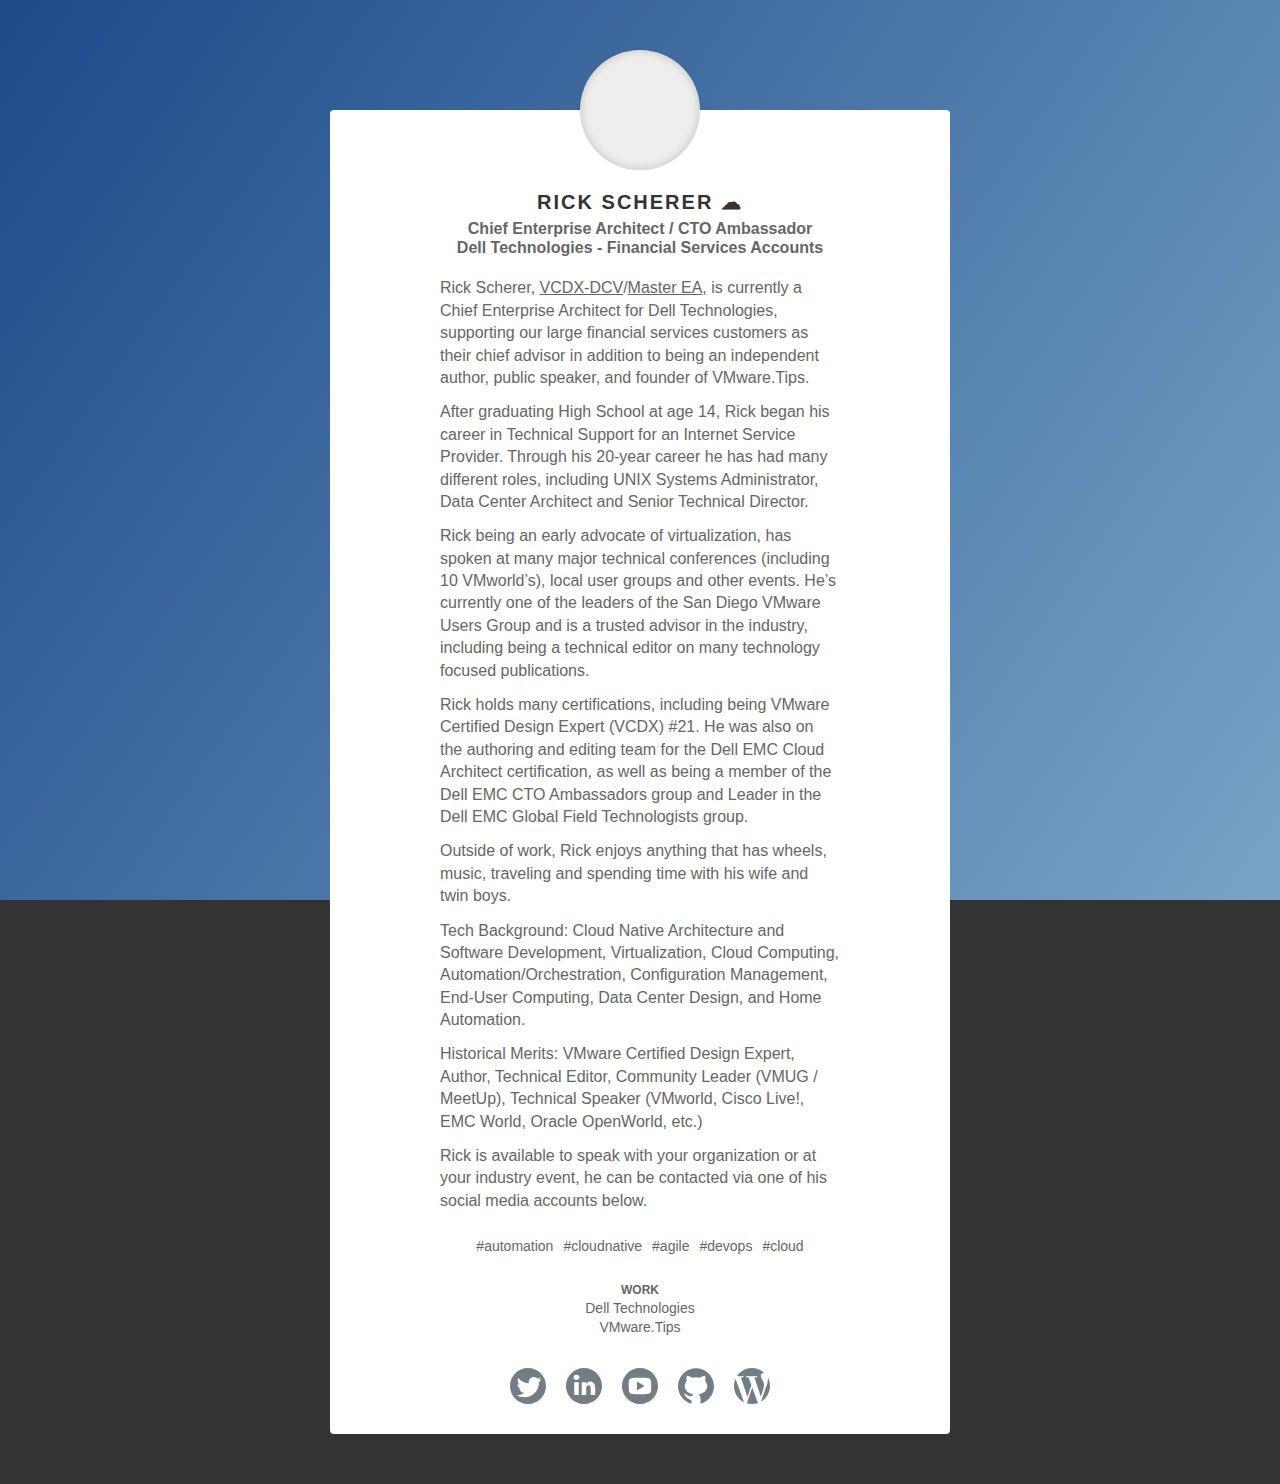
<file: index.html>
<!doctype html>
<html>
<head>
<title>Rick Scherer ☁ - Southern California, United States, Dell Technologies, VMware.Tips</title>
<meta name="google-site-verification" content="EfUlCIzjQycCX8S7tEHH6QsDbIASahn7Hfq6oxYfBFg" />
<meta name="HandheldFriendly" content="True"/>
<meta name="MobileOptimized" content="320"/>
<meta name="viewport" content="width=device-width, minimum-scale=1"/>
<meta http-equiv="cleartype" content="on"/>
<meta name="msapplication-TileColor" content="#329c85"/>
<meta name="msapplication-TileImage" content="http://domainsigma.com/favicon/professorcloud.com.ico"/>
<meta http-equiv="content-type" content="text/html; charset=UTF-8"/>
<meta name="robots" content="index"/>
<meta name="description" content="The personal site of Rick Scherer"/>
<meta name="keywords" content="Rick Scherer ☁ rick.scherer"/>
<meta name="author" content="Rick Scherer ☁"/>
<meta property="og:site_name" content="rickscherer.com"/>
<meta property="og:locale" content="en_US"/>
<meta property="og:url" content="http://rickscherer.com"/>
<meta property="og:title" content="Rick Scherer ☁"/>
<meta property="og:description" content="The personal site of Rick Scherer"/>
<meta property="og:image" content="https://s.gravatar.com/avatar/c1cff6e1a92591a12f38451a70b25477?s=120"/>
<meta property="og:image:width" content="400"/>
<meta property="og:image:height" content="400"/>
<meta name="twitter:card" content="photo"/>
<meta name="twitter:site" content="@rick_scherer"/>
<meta name="twitter:creator" content="@rick_scherer"/>
<meta name="twitter:url" content="http://rickscherer.com"/>
<meta name="twitter:title" content="The personal site of Rick Scherer"/>
<meta name="twitter:description" content="The personal site of Rick Scherer"/>
<meta name="twitter:image" content="https://s.gravatar.com/avatar/c1cff6e1a92591a12f38451a70b25477?s=120"/>
<meta name="twitter:image:width" content="400"/>
<meta name="twitter:image:height" content="400"/>
<link rel="apple-touch-icon" href="http://domainsigma.com/favicon/professorcloud.com.ico"/>
<link rel="shortcut icon" href="http://domainsigma.com/favicon/professorcloud.com.ico"/>
<link rel="stylesheet" type="text/css" href="css/style.css">
</head>
<body>
<div class="page-container">
<div class="page-content _1zgKVzoNm1tXWoLQbAC7_K" data-reactroot="" data-reactid="1" data-react-checksum="-1527085256">
<main data-reactid="10">
<div class="profile-column" data-reactid="11">
<div class="profile-container" data-reactid="12">
<div class="profile small _1tM5oMIAL8KGQcXAphjAk" data-reactid="13">
<style data-reactid="14">/* true_blue */body {background-image: -webkit-gradient(linear, left top, right bottom, from(rgb(29,74,137)), to(rgb(120,164,199)));background-image: -webkit-linear-gradient(left top, rgb(29,74,137), rgb(120,164,199));background-image: -moz-linear-gradient(left top, rgb(29,74,137), rgb(120,164,199));background-image: -o-linear-gradient(left top, rgb(29,74,137), rgb(120,164,199));background-image: -ms-linear-gradient(left top, rgb(29,74,137), rgb(120,164,199));background-image: linear-gradient(left top, rgb(29,74,137), rgb(120,164,199));}body {background-attachment: fixed;background-color: #333;}</style>
<div class="profile-content" data-reactid="15">
<div class="head" data-reactid="16">
<div class="image" style="width:120px;height:120px;background-image:url(https://s.gravatar.com/avatar/c1cff6e1a92591a12f38451a70b25477?s=120
);background-size:cover;border-radius:50%;background-repeat:no-repeat;background-position:center center;" data-reactid="17"></div>
<div class="name-headline" data-reactid="18">
<section data-reactid="19">
<h1 class="name" data-reactid="20">Rick Scherer ☁</h1>
</section>
<section data-reactid="21">
<h2 class="headline" data-reactid="22">
<span class="roles" data-reactid="23">
<span class="role" data-reactid="24">Chief Enterprise Architect / CTO Ambassador<BR>Dell Technologies - Financial Services Accounts</span>
</span>
</span>
</h2>
</section>
</div>
</div>
<div class="body" data-reactid="36"><!-- react-empty: 37 -->
<section class="bio" data-reactid="40">
<div data-reactid="41"><p>Rick Scherer, <a href="https://www.credly.com/badges/dba657d2-f805-469a-973b-433ed1827dac/public_url" target="_new">VCDX-DCV</a>/<a href="https://www.credly.com/badges/5a4e8fda-10f8-455d-8dcb-4984344bbdef/public_url" target="_new">Master EA</a>, is currently a Chief Enterprise Architect for Dell Technologies, supporting our large financial services customers as their chief advisor in addition to being an independent author, public speaker, and founder of VMware.Tips.</p><p><span style="font-size: 16px; line-height: 1.3;">After graduating High School at age 14, Rick began his career in Technical Support for an Internet Service Provider. Through his 20-year career he has had many different roles, including UNIX Systems Administrator, Data Center Architect and Senior Technical Director.</span></p><p><span style="font-size: 16px; line-height: 1.3;">Rick being an early advocate of virtualization, has spoken at many major technical conferences (including 10 VMworld’s), local user groups and other events. He’s currently one of the leaders of the San Diego VMware Users Group and is a trusted advisor in the industry, including being a technical editor on many technology focused publications.</span></p><p><span style="font-size: 16px; line-height: 1.3;">Rick holds many certifications, including being VMware Certified Design Expert (VCDX) #21. He was also on the authoring and editing team for the Dell EMC Cloud Architect certification, as well as being a member of the Dell EMC CTO Ambassadors group and Leader in the Dell EMC Global Field Technologists group.</span></p><p><span style="font-size: 16px; line-height: 1.3;">Outside of work, Rick enjoys anything that has wheels, music, traveling and spending time with his wife and twin boys.</span></p><p><span style="font-size: 16px; line-height: 1.3;">Tech Background: Cloud Native Architecture and Software Development, Virtualization, Cloud Computing, Automation/Orchestration, Configuration Management, End-User Computing, Data Center Design, and Home Automation.</span></p><p><span style="font-size: 16px; line-height: 1.3;">Historical Merits: VMware Certified Design Expert, Author, Technical Editor, Community Leader (VMUG / MeetUp), Technical Speaker (VMworld, Cisco Live!, EMC World, Oracle OpenWorld, etc.)</span></p><p><span style="font-size: 16px; line-height: 1.3;">Rick is available to speak with your organization or at your industry event, he can be contacted via one of his social media accounts below.</span></p></div>
</section>
<section class="interests" data-reactid="42">
<ul class="inline" data-reactid="43">
<li class="interest" data-reactid="44"><!-- react-empty: 45 --><!-- react-text: 47 -->#<!-- /react-text --><!-- react-text: 48 -->automation<!-- /react-text --></li>
<li class="interest" data-reactid="49"><!-- react-empty: 50 --><!-- react-text: 52 -->#<!-- /react-text --><!-- react-text: 53 -->cloudnative<!-- /react-text --></li>
<li class="interest" data-reactid="54"><!-- react-empty: 55 --><!-- react-text: 57 -->#<!-- /react-text --><!-- react-text: 58 -->agile<!-- /react-text --></li>
<li class="interest" data-reactid="59"><!-- react-empty: 60 --><!-- react-text: 62 -->#<!-- /react-text --><!-- react-text: 63 -->devops<!-- /react-text --></li>
<li class="interest" data-reactid="64"><!-- react-empty: 65 --><!-- react-text: 67 -->#<!-- /react-text --><!-- react-text: 68 -->cloud<!-- /react-text --></li>
</ul>
</section>
<section class="meta" data-reactid="69">
<ul class="meta-sections" data-reactid="70">
<li class="meta-section jobs" data-reactid="71">
<div class="meta-header" data-reactid="72">Work</div>
<ul class="meta-list" data-reactid="73">
<li class="meta-item" data-reactid="74">Dell Technologies</li>
<li class="meta-item" data-reactid="75">VMware.Tips</li>
</ul>
</li>
</ul>
</section>
<section class="social-links" data-reactid="76">
<ul class="inline" data-reactid="77">
<li data-reactid="78">
<a class="social-link" href="https://www.twitter.com/rick_scherer" target="_blank" data-reactid="79">
<span class="SVGInline" data-reactid="80">
<svg class="SVGInline-svg" xmlns="http://www.w3.org/2000/svg" viewBox="0 0 1000 1000">
<path d="M1000 500c0 277-223 500-500 500s-500-223-500-500 223-500 500-500 500 223 500 500zm-125-183c-25 11-53 18-82 22 30-17 51-45 61-79-28 17-57 28-89 35-25-28-62-45-103-45-78 0-141 63-141 142 0 10 1 22 3 32-118-5-223-62-294-149-11 22-18 46-18 72 0 50 24 93 62 118-23 0-45-7-64-18v2c0 69 49 126 114 140-12 3-24 4-37 4-9 0-19-1-27-2 18 57 71 95 132 96-48 38-108 65-176 65-11 0-23-1-33-2 62 40 138 62 217 62 262 0 404-216 404-404v-18c28-19 51-45 71-73z"/>
</svg>
</span>
</a>
</li>
<li data-reactid="81">
<a class="social-link" href="https://www.linkedin.com/in/rickjscherer" target="_blank" data-reactid="82">
<span class="SVGInline" data-reactid="83">
<svg class="SVGInline-svg" xmlns="http://www.w3.org/2000/svg" viewBox="0 0 1000 1000">
<path d="M1000 500c0 277-223 500-500 500s-500-223-500-500 223-500 500-500 500 223 500 500zm-625-240c-1-41-32-73-83-73-50 0-83 32-83 73s32 73 82 73h1c51 0 83-32 83-73zm-21 136h-125v354h125v-354zm458 166c0-114-56-187-146-187-50 0-87 30-104 75l-4-54h-124c1 13 3 83 3 83v271h125v-188c0-50 23-83 62-83 38 0 63 20 63 83v188h125v-188z"/>
</svg>
</span>
</a>
</li>
<li data-reactid="84">
<a class="social-link" href="http://www.youtube.com/channel/UCJYdrsPLFGjLBg87wgHnuAw" target="_blank" data-reactid="85">
<span class="SVGInline" data-reactid="86">
<svg class="SVGInline-svg" xmlns="http://www.w3.org/2000/svg" viewBox="0 0 1000 1000">
<path d="M1000 500c0 277-223 500-500 500s-500-223-500-500 223-500 500-500 500 223 500 500zm-188 0c0-229 0-229-312-229s-312 0-312 229 0 229 312 229 312 0 312-229zm-395-125l208 125-208 125v-250z"/>
</svg>
</span>
</a>
</li>
<li data-reactid="87">
<a class="social-link" href="https://github.com/rickscherer" target="_blank" data-reactid="88">
<span class="SVGInline" data-reactid="89">
<svg class="SVGInline-svg" xmlns="http://www.w3.org/2000/svg" viewBox="0 0 1000 1000">
<path d="M1000 508c0 232-160 429-375 485v-131c0-41-10-98-52-131 134-20 239-99 239-223 0-51-21-102-58-144 11-47 17-105-4-148-53 5-106 32-145 56-33-8-67-14-105-14s-73 6-106 14c-39-24-91-51-144-56-21 43-16 101-5 148-37 42-57 93-57 144 0 124 105 203 239 223-20 15-32 36-40 57-105 2-189-81-190-81-5-4-12-5-16-2-6 3-9 10-7 16 2 5 44 124 201 172v100c-215-56-375-253-375-485 0-275 223-500 500-500 275 0 500 225 500 500z"/>
</svg>
</span>
</a>
</li>
<li data-reactid="90"><a class="social-link" href="http://blog.rickscherer.com" target="_blank" data-reactid="91">
<span class="SVGInline" data-reactid="92">
<svg class="SVGInline-svg" xmlns="http://www.w3.org/2000/svg" viewBox="0 0 1000 1000">
<path d="M42 299l237 650c-166-82-279-252-279-449 0-72 15-139 42-201zm752 38c19 32 41 75 41 138 0 43-17 92-38 160l-50 167-181-537c30-1 58-5 58-5 27-3 23-42-3-41 0 0-81 7-134 7-49 0-131-7-131-7-27-1-31 39-4 41 0 0 26 4 53 5l77 213-109 329-182-542c30-1 58-5 58-5 27-3 23-42-3-41 0 0-81 7-134 7-9 0-19 0-30-1 90-136 243-225 418-225 128 0 247 49 335 129h-6c-49 0-85 45-85 90 0 41 25 76 50 118zm-129 635c-53 19-107 28-165 28-49 0-96-7-141-20l147-437 159 429zm335-472c0 184-100 346-249 433l153-442c29-72 38-129 38-179 0-19-1-37-4-52 40 71 62 153 62 240z"/>
</svg>
</span>
</a>
</li>
</ul>
</section>
</div>
</div>
</div>
</div>
<!-- react-empty: 93 -->
</div>
<div class="edit-column" data-reactid="94">
</div>
</main>
</div>
</div>
<noscript>
</noscript>
</body>
</html>
</file>
<file: css/style.css>
/*
@font-face {
    font-family: 'proxima-nova-1';
    src: url(https://cdn.about.me/s3/h/fonts/e91ebfd9/ProximaNova-Reg-webfont.eot);
    src: url(https://cdn.about.me/s3/h/fonts/e91ebfd9/ProximaNova-Reg-webfont.eot?#iefix) format('embedded-opentype'),
         url(https://cdn.about.me/s3/h/fonts/4821b151/ProximaNova-Reg-webfont.woff) format('woff'),
         url(https://cdn.about.me/s3/h/fonts/c4a3b775/ProximaNova-Reg-webfont.ttf) format('truetype'),
         url(https://cdn.about.me/s3/h/z/e4936d1a.svg#ProximaNovaRegular) format('svg');
    font-weight: normal;
    font-style: normal;

}
@font-face {
    font-family: 'proxima-nova-1';
    src: url(https://cdn.about.me/s3/h/fonts/afe3d0bf/ProximaNova-Bold-webfont.eot);
    src: url(https://cdn.about.me/s3/h/fonts/afe3d0bf/ProximaNova-Bold-webfont.eot?#iefix) format('embedded-opentype'),
         url(https://cdn.about.me/s3/h/fonts/d86b37d7/ProximaNova-Bold-webfont.woff) format('woff'),
         url(https://cdn.about.me/s3/h/fonts/4675217a/ProximaNova-Bold-webfont.ttf) format('truetype'),
         url(https://cdn.about.me/s3/h/z/1913f5eb.svg#ProximaNovaBold) format('svg');
    font-weight: bold;
    font-style: normal;

}
@font-face {
    font-family: 'proxima-nova-1';
    src: url(https://cdn.about.me/s3/h/fonts/3949ef1e/ProximaNova-RegIt-webfont.eot);
    src: url(https://cdn.about.me/s3/h/fonts/3949ef1e/ProximaNova-RegIt-webfont.eot?#iefix) format('embedded-opentype'),
         url(https://cdn.about.me/s3/h/fonts/7e18bd38/ProximaNova-RegIt-webfont.woff) format('woff'),
         url(https://cdn.about.me/s3/h/fonts/0a545e4d/ProximaNova-RegIt-webfont.ttf) format('truetype'),
         url(https://cdn.about.me/s3/h/z/4962fa96.svg#ProximaNovaRegularItalic) format('svg');
    font-weight: normal;
    font-style: italic;

}
@font-face {
    font-family: 'proxima-nova-1';
    src: url(https://cdn.about.me/s3/h/fonts/1e157632/ProximaNova-BoldIt-webfont.eot);
    src: url(https://cdn.about.me/s3/h/fonts/1e157632/ProximaNova-BoldIt-webfont.eot?#iefix) format('embedded-opentype'),
         url(https://cdn.about.me/s3/h/fonts/ee36a161/ProximaNova-BoldIt-webfont.woff) format('woff'),
         url(https://cdn.about.me/s3/h/fonts/1911dc38/ProximaNova-BoldIt-webfont.ttf) format('truetype'),
         url(https://cdn.about.me/s3/h/z/7b018b14.svg#ProximaNovaBoldItalic) format('svg');
    font-weight: bold;
    font-style: italic;

}

/*condensed semibold*/
@font-face {
    font-family: 'proxima-nova-1';
    src: url(https://cdn.about.me/s3/h/fonts/9a2e69ca/proximanovacond-sbold-webfont.eot);
    src: url(https://cdn.about.me/s3/h/fonts/9a2e69ca/proximanovacond-sbold-webfont.eot?#iefix) format('embedded-opentype'),
         url(https://cdn.about.me/s3/h/fonts/2a6948d9/proximanovacond-sbold-webfont.woff) format('woff'),
         url(https://cdn.about.me/s3/h/fonts/5be22c02/proximanovacond-sbold-webfont.ttf) format('truetype'),
         url(https://cdn.about.me/s3/h/z/fafe5e36.svg#ProximaNovaRegular) format('svg');
    font-weight: 600;
    font-style: normal;
    font-stretch: condensed;
}

/*light*/
@font-face {
    font-family: 'proxima-nova-1';
    src: url(https://cdn.about.me/s3/h/fonts/b999fbd2/ProximaNova-Light-webfont.eot);
    src: url(https://cdn.about.me/s3/h/fonts/b999fbd2/ProximaNova-Light-webfont.eot?#iefix) format('embedded-opentype'),
         url(https://cdn.about.me/s3/h/fonts/b7f2ac1e/ProximaNova-Light-webfont.woff) format('woff'),
         url(https://cdn.about.me/s3/h/fonts/589c6356/ProximaNova-Light-webfont.ttf) format('truetype'),
         url(https://cdn.about.me/s3/h/z/285e6bec.svg#ProximaNovaRegular) format('svg');
    font-weight: 200;
    font-style: normal;
}
/* aboutme glyphs - fontello.com */
@font-face {
  font-family: 'aboutme-glyphs';
  src: url(https://cdn.about.me/s3/h/fonts/12cc1ffd/aboutme-glyphs.eot);
  src: url(https://cdn.about.me/s3/h/fonts/12cc1ffd/aboutme-glyphs.eot?#iefix) format('embedded-opentype'),
       url(https://cdn.about.me/s3/h/fonts/d09176b1/aboutme-glyphs.woff) format('woff'),
       url(https://cdn.about.me/s3/h/fonts/d04df430/aboutme-glyphs.ttf) format('truetype'),
       url(https://cdn.about.me/s3/h/z/809e2c34.svg#aboutme-glyphs) format('svg');
  font-weight: normal;
  font-style: normal;
}


[class^="glyph-"], [class*=" glyph-"] {
    position: relative;
}
[class^="glyph-"]:before, [class*=" glyph-"]:before,
[class^="glyph-"]:after, [class*=" glyph-"]:after {
    font-family: "aboutme-glyphs";
    font-style: normal;
    font-weight: normal;
    speak: none;

    display: inline-block;
    text-decoration: inherit;
    text-align: center;
    line-height: 1em;

    /* For safety - reset parent styles, that can break glyph codes*/
    font-variant: normal;
    text-transform: none;

    /* Animation center compensation - margins should be symmetric */
    /* remove if not needed */
    /* margin-left: .2em; */

    /* you can be more comfortable with increased icons size */
    /* font-size: 120%; */

    /* Uncomment for 3D effect */
    /* text-shadow: 1px 1px 1px rgba(127, 127, 127, 0.3); */

    /* about.me modifications */
    font-size: 120%;
    position: relative;
    top: 0.05em;
    width: 1em;
    xbackground-color: rgba(0,0,0,0.1);
}
[class^="glyph-"]:before, [class*=" glyph-"]:before {
    margin-right: 0.4em;
}
[class^="glyph-"]:after, [class*=" glyph-"]:after {
    margin-left: 0.4em;
}

/* inline handling for svg glyphs */
/* usage

marionette view:
var slack_icon = require('!!raw!module/icons/svg/slack.svg')
templateHelpers: { slack_icon: slack_icon }

template:
<span class="glyph-svg">[[ data.slack_icon ]]</span>
*/
.glyph-svg svg {
	display: inline-block;
	text-decoration: inherit;
	text-align: center;
	position: relative;
	line-height: 1em;
	/*since won't respond to font-size:120%*/
	width: 1.2em;
	height: 1.2em;
	top: 0.05em;
}
/*
The one main issue we have here is picking
up the text color automatically (not a font).
For now, we're setting a default of white,
and the usage instance will need to set its own color.
*/
.glyph-svg svg path {
	fill: #fff;
}

/* special handling for pre-colored emailsig icon.
  we can embed this one since it doesn't need color changing.
*/
.glyph-emailsig:before {
	content: '';
	background-repeat: no-repeat;
	background-position: center center;
	background-size: auto 100%;
	width: 1em;
	height: 1em;
	top: 0.2em;
	background-image: url([data-uri]);
}

/* BEGIN when updating the glyph font, replace these rules with the new rules from aboutme-glyphs.css */
.glyph-address:before { content: '\E871'; } /* '' */
.glyph-angle-down:before { content: '\E845'; } /* '' */
.glyph-angle-left:before { content: '\E846'; } /* '' */
.glyph-angle-right:before { content: '\E847'; } /* '' */
.glyph-angle-up:before { content: '\E848'; } /* '' */
.glyph-angle-thin-down:before { content: '\E893'; } /* '' */
.glyph-angle-thin-left:before { content: '\E894'; } /* '' */
.glyph-angle-thin-right:before { content: '\E895'; } /* '' */
.glyph-angle-thin-up:before { content: '\E896'; } /* '' */
.glyph-arrow-down:before { content: '\E84D'; } /* '' */
.glyph-arrow-left:before { content: '\E84E'; } /* '' */
.glyph-arrow-right:before { content: '\E84F'; } /* '' */
.glyph-arrow-up:before { content: '\E850'; } /* '' */
.glyph-article:before { content: '\E88F'; } /* '' */
.glyph-award:before { content: '\E890'; } /* '' */
.glyph-behance:before { content: '\E85F'; } /* '' */
.glyph-behance-circle:before { content: '\E808'; } /* '' */
.glyph-bitbucket:before { content: '\E860'; } /* '' */
.glyph-bio:before { content: '\E800'; } /* '' */
.glyph-block:before { content: '\E840'; } /* '' */
.glyph-blogger:before { content: '\E89A'; } /* '' */
.glyph-blogger-circle:before { content: '\E809'; } /* '' */
.glyph-bold:before { content: '\E856'; } /* '' */
.glyph-book:before { content: '\E872'; } /* '' */
.glyph-brush:before { content: '\E88A'; } /* '' */
.glyph-building:before { content: '\E85C'; } /* '' */
.glyph-building-alt:before { content: '\E899'; } /* '' */
.glyph-calendar:before { content: '\E83C'; } /* '' */
.glyph-camera:before { content: '\E830'; } /* '' */
.glyph-charity:before { content: '\E855'; } /* '' */
.glyph-check:before { content: '\E86A'; } /* '' */
.glyph-chevron-left:before { content: '\E849'; } /* '' */
.glyph-chevron-right:before { content: '\E84A'; } /* '' */
.glyph-chevron-up:before { content: '\E84B'; } /* '' */
.glyph-chevron-down:before { content: '\E84C'; } /* '' */
.glyph-clock:before { content: '\E874'; } /* '' */
.glyph-close:before { content: '\E8A6'; } /* '' */
.glyph-coffee:before { content: '\E85A'; } /* '' */
.glyph-commercial-building:before { content: '\E898'; } /* '' */
.glyph-contact:before { content: '\E892'; } /* '' */
.glyph-cog:before { content: '\E888'; } /* '' */
.glyph-create-sig:before { content: '\E827'; } /* '' */
.glyph-credit-card:before { content: '\E859'; } /* '' */
.glyph-date:before { content: '\E829'; } /* '' */
.glyph-design:before { content: '\E806'; } /* '' */
.glyph-doc:before { content: '\E8A1'; } /* '' */
.glyph-download:before { content: '\E835'; } /* '' */
.glyph-download-cloud:before { content: '\E836'; } /* '' */
.glyph-dribbble:before { content: '\E861'; } /* '' */
.glyph-dribbble-circle:before { content: '\E80A'; } /* '' */
.glyph-edit:before { content: '\E838'; } /* '' */
.glyph-education:before { content: '\E87A'; } /* '' */
.glyph-ellipsis:before { content: '\E879'; } /* '' */
.glyph-email:before { content: '\E88C'; } /* '' */
.glyph-embed:before { content: '\E837'; } /* '' */
.glyph-etsy:before { content: '\E804'; } /* '' */
.glyph-etsy-circle:before { content: '\E80B'; } /* '' */
.glyph-exchange:before { content: '\E889'; } /* '' */
.glyph-eye:before { content: '\E887'; } /* '' */
.glyph-eyedropper:before { content: '\E88B'; } /* '' */
.glyph-facebook:before { content: '\E87E'; } /* '' */
.glyph-facebook-circle:before { content: '\E80C'; } /* '' */
.glyph-facebook-squared:before { content: '\E87F'; } /* '' */
.glyph-fitbit-circle:before { content: '\E80D'; } /* '' */
.glyph-flag:before { content: '\E86D'; } /* '' */
.glyph-flickr:before { content: '\E87B'; } /* '' */
.glyph-flickr-circle:before { content: '\E80E'; } /* '' */
.glyph-food:before { content: '\E8A3'; } /* '' */
.glyph-forward:before { content: '\E870'; } /* '' */
.glyph-foursquare-circle:before { content: '\E80F'; } /* '' */
.glyph-github:before { content: '\E862'; } /* '' */
.glyph-github-circle:before { content: '\E810'; } /* '' */
.glyph-glass:before { content: '\E82B'; } /* '' */
.glyph-globe:before { content: '\E8A2'; } /* '' */
.glyph-gmail:before { content: '\E89B'; } /* '' */
.glyph-goodreads-circle:before { content: '\E825'; } /* '' */
.glyph-google:before { content: '\E863'; } /* '' */
.glyph-gplus:before { content: '\E880'; } /* '' */
.glyph-gplus-circle:before { content: '\E811'; } /* '' */
.glyph-group:before { content: '\E89F'; } /* '' */
.glyph-heart:before { content: '\E82C'; } /* '' */
.glyph-hireme:before { content: '\E85E'; } /* '' */
.glyph-home:before { content: '\E86B'; } /* '' */
.glyph-instagram:before { content: '\E883'; } /* '' */
.glyph-instagram-circle:before { content: '\E812'; } /* '' */
.glyph-italic:before { content: '\E857'; } /* '' */
.glyph-kickstarter:before { content: '\E805'; } /* '' */
.glyph-kickstarter-circle:before { content: '\E813'; } /* '' */
.glyph-lightbulb:before { content: '\E83F'; } /* '' */
.glyph-lightning:before { content: '\E897'; } /* '' */
.glyph-link:before { content: '\E86C'; } /* '' */
.glyph-linkedin:before { content: '\E882'; } /* '' */
.glyph-linkedin-circle:before { content: '\E814'; } /* '' */
.glyph-list:before { content: '\E877'; } /* '' */
.glyph-location:before { content: '\E839'; } /* '' */
.glyph-lock:before { content: '\E832'; } /* '' */
.glyph-login:before { content: '\E83D'; } /* '' */
.glyph-medium:before { content: '\E826'; } /* '' */
.glyph-medium-circle:before { content: '\E8A7'; } /* '' */
.glyph-menu:before { content: '\E83B'; } /* '' */
.glyph-minus:before { content: '\E886'; } /* '' */
.glyph-mobile:before { content: '\E878'; } /* '' */
.glyph-music:before { content: '\E865'; } /* '' */
.glyph-pencil:before { content: '\E891'; } /* '' */
.glyph-person:before { content: '\E867'; } /* '' */
.glyph-phone:before { content: '\E83A'; } /* '' */
.glyph-photo:before { content: '\E82F'; } /* '' */
.glyph-picture:before { content: '\E869'; } /* '' */
.glyph-pinterest:before { content: '\E881'; } /* '' */
.glyph-pinterest-circle:before { content: '\E815'; } /* '' */
.glyph-place:before { content: '\E88D'; } /* '' */
.glyph-plus:before { content: '\E885'; } /* '' */
.glyph-podcast:before { content: '\E8AD'; } /* '' */
.glyph-portfolio:before { content: '\E858'; } /* '' */
.glyph-power:before { content: '\E884'; } /* '' */
.glyph-promoted:before { content: '\E803'; } /* '' */
.glyph-puzzle:before { content: '\E8A8'; } /* '' */
.glyph-px500:before { content: '\E802'; } /* '' */
.glyph-px500-circle:before { content: '\E807'; } /* '' */
.glyph-quora-circle:before { content: '\E816'; } /* '' */
.glyph-reel:before { content: '\E82D'; } /* '' */
.glyph-reload:before { content: '\E851'; } /* '' */
.glyph-reply:before { content: '\E86F'; } /* '' */
.glyph-restaurant:before { content: '\E85B'; } /* '' */
.glyph-robot:before { content: '\E824'; } /* '' */
.glyph-search:before { content: '\E866'; } /* '' */
.glyph-share:before { content: '\E88E'; } /* '' */
.glyph-shop:before { content: '\E8A4'; } /* '' */
.glyph-shuffle:before { content: '\E875'; } /* '' */
.glyph-smile:before { content: '\E85D'; } /* '' */
.glyph-smiley:before { content: '\E828'; } /* '' */
.glyph-soundcloud-circle:before { content: '\E817'; } /* '' */
.glyph-speaker:before { content: '\E83E'; } /* '' */
.glyph-spotify-circle:before { content: '\E822'; } /* '' */
.glyph-star:before { content: '\E8A5'; } /* '' */
.glyph-strava-circle:before { content: '\E818'; } /* '' */
.glyph-sun:before { content: '\E853'; } /* '' */
.glyph-sunglasses:before { content: '\E82A'; } /* '' */
.glyph-tag:before { content: '\E833'; } /* '' */
.glyph-tags:before { content: '\E834'; } /* '' */
.glyph-target:before { content: '\E876'; } /* '' */
.glyph-thumbnails:before { content: '\E831'; } /* '' */
.glyph-thumbsup:before { content: '\E86E'; } /* '' */
.glyph-tools:before { content: '\E873'; } /* '' */
.glyph-triangle-down:before { content: '\E841'; } /* '' */
.glyph-triangle-up:before { content: '\E842'; } /* '' */
.glyph-triangle-left:before { content: '\E843'; } /* '' */
.glyph-triangle-right:before { content: '\E844'; } /* '' */
.glyph-trophy:before { content: '\E852'; } /* '' */
.glyph-tumblr:before { content: '\E89D'; } /* '' */
.glyph-tumblr-circle:before { content: '\E819'; } /* '' */
.glyph-tumblr-no-box:before { content: '\E89C'; } /* '' */
.glyph-twitter:before { content: '\E87D'; } /* '' */
.glyph-twitter-circle:before { content: '\E81A'; } /* '' */
.glyph-upload-cloud:before { content: '\E8A9'; } /* '' */
.glyph-users:before { content: '\E868'; } /* '' */
.glyph-video:before { content: '\E82E'; } /* '' */
.glyph-vimeo:before { content: '\E87C'; } /* '' */
.glyph-vimeo-circle:before { content: '\E81B'; } /* '' */
.glyph-videocam:before { content: '\E8A0'; } /* '' */
.glyph-vine-circle:before { content: '\E81C'; } /* '' */
.glyph-vk-circle:before { content: '\E81D'; } /* '' */
.glyph-weibo-circle:before { content: '\E81E'; } /* '' */
.glyph-wikipedia-circle:before { content: '\E823'; } /* '' */
.glyph-wordpress:before { content: '\E89E'; } /* '' */
.glyph-wordpress-circle:before { content: '\E81F'; } /* '' */
.glyph-workout:before { content: '\E854'; } /* '' */
.glyph-wow:before { content: '\E801'; } /* '' */
.glyph-yelp-circle:before { content: '\E820'; } /* '' */
.glyph-youtube:before { content: '\E864'; } /* '' */
.glyph-youtube-circle:before { content: '\E821'; } /* '' */
/* END when updating the glyph font, replace these rules with the new rules from aboutme-glyphs.css */

/* BEGIN :after rules - duplicate the above and replace :before with -after:after */
.glyph-address-after:after { content: '\E871'; } /* '' */
.glyph-angle-down-after:after { content: '\E845'; } /* '' */
.glyph-angle-left-after:after { content: '\E846'; } /* '' */
.glyph-angle-right-after:after { content: '\E847'; } /* '' */
.glyph-angle-up-after:after { content: '\E848'; } /* '' */
.glyph-angle-thin-down-after:after { content: '\E893'; } /* '' */
.glyph-angle-thin-left-after:after { content: '\E894'; } /* '' */
.glyph-angle-thin-right-after:after { content: '\E895'; } /* '' */
.glyph-angle-thin-up-after:after { content: '\E896'; } /* '' */
.glyph-arrow-down-after:after { content: '\E84D'; } /* '' */
.glyph-arrow-left-after:after { content: '\E84E'; } /* '' */
.glyph-arrow-right-after:after { content: '\E84F'; } /* '' */
.glyph-arrow-up-after:after { content: '\E850'; } /* '' */
.glyph-article-after:after { content: '\E88F'; } /* '' */
.glyph-award-after:after { content: '\E890'; } /* '' */
.glyph-behance-after:after { content: '\E85F'; } /* '' */
.glyph-behance-circle-after:after { content: '\E808'; } /* '' */
.glyph-bitbucket-after:after { content: '\E860'; } /* '' */
.glyph-bio-after:after { content: '\E800'; } /* '' */
.glyph-block-after:after { content: '\E840'; } /* '' */
.glyph-blogger-after:after { content: '\E89A'; } /* '' */
.glyph-blogger-circle-after:after { content: '\E809'; } /* '' */
.glyph-bold-after:after { content: '\E856'; } /* '' */
.glyph-book-after:after { content: '\E872'; } /* '' */
.glyph-brush-after:after { content: '\E88A'; } /* '' */
.glyph-building-after:after { content: '\E85C'; } /* '' */
.glyph-building-alt-after:after { content: '\E899'; } /* '' */
.glyph-calendar-after:after { content: '\E83C'; } /* '' */
.glyph-camera-after:after { content: '\E830'; } /* '' */
.glyph-charity-after:after { content: '\E855'; } /* '' */
.glyph-check-after:after { content: '\E86A'; } /* '' */
.glyph-chevron-left-after:after { content: '\E849'; } /* '' */
.glyph-chevron-right-after:after { content: '\E84A'; } /* '' */
.glyph-chevron-up-after:after { content: '\E84B'; } /* '' */
.glyph-chevron-down-after:after { content: '\E84C'; } /* '' */
.glyph-clock-after:after { content: '\E874'; } /* '' */
.glyph-close-after:after { content: '\E8A6'; } /* '' */
.glyph-coffee-after:after { content: '\E85A'; } /* '' */
.glyph-commercial-building-after:after { content: '\E898'; } /* '' */
.glyph-contact-after:after { content: '\E892'; } /* '' */
.glyph-cog-after:after { content: '\E888'; } /* '' */
.glyph-create-sig-after:after { content: '\E827'; } /* '' */
.glyph-credit-card-after:after { content: '\E859'; } /* '' */
.glyph-date-after:after { content: '\E829'; } /* '' */
.glyph-design-after:after { content: '\E806'; } /* '' */
.glyph-doc-after:after { content: '\E8A1'; } /* '' */
.glyph-download-after:after { content: '\E835'; } /* '' */
.glyph-download-cloud-after:after { content: '\E836'; } /* '' */
.glyph-dribbble-after:after { content: '\E861'; } /* '' */
.glyph-dribbble-circle-after:after { content: '\E80A'; } /* '' */
.glyph-edit-after:after { content: '\E838'; } /* '' */
.glyph-education-after:after { content: '\E87A'; } /* '' */
.glyph-ellipsis-after:after { content: '\E879'; } /* '' */
.glyph-email-after:after { content: '\E88C'; } /* '' */
.glyph-embed-after:after { content: '\E837'; } /* '' */
.glyph-etsy-after:after { content: '\E804'; } /* '' */
.glyph-etsy-circle-after:after { content: '\E80B'; } /* '' */
.glyph-exchange-after:after { content: '\E889'; } /* '' */
.glyph-eye-after:after { content: '\E887'; } /* '' */
.glyph-eyedropper-after:after { content: '\E88B'; } /* '' */
.glyph-facebook-after:after { content: '\E87E'; } /* '' */
.glyph-facebook-circle-after:after { content: '\E80C'; } /* '' */
.glyph-facebook-squared-after:after { content: '\E87F'; } /* '' */
.glyph-fitbit-circle-after:after { content: '\E80D'; } /* '' */
.glyph-flag-after:after { content: '\E86D'; } /* '' */
.glyph-flickr-after:after { content: '\E87B'; } /* '' */
.glyph-flickr-circle-after:after { content: '\E80E'; } /* '' */
.glyph-food-after:after { content: '\E8A3'; } /* '' */
.glyph-forward-after:after { content: '\E870'; } /* '' */
.glyph-foursquare-circle-after:after { content: '\E80F'; } /* '' */
.glyph-github-after:after { content: '\E862'; } /* '' */
.glyph-github-circle-after:after { content: '\E810'; } /* '' */
.glyph-glass-after:after { content: '\E82B'; } /* '' */
.glyph-globe-after:after { content: '\E8A2'; } /* '' */
.glyph-gmail-after:after { content: '\E89B'; } /* '' */
.glyph-goodreads-circle-after:after { content: '\E825'; } /* '' */
.glyph-google-after:after { content: '\E863'; } /* '' */
.glyph-gplus-after:after { content: '\E880'; } /* '' */
.glyph-gplus-circle-after:after { content: '\E811'; } /* '' */
.glyph-group-after:after { content: '\E89F'; } /* '' */
.glyph-heart-after:after { content: '\E82C'; } /* '' */
.glyph-hireme-after:after { content: '\E85E'; } /* '' */
.glyph-home-after:after { content: '\E86B'; } /* '' */
.glyph-instagram-after:after { content: '\E883'; } /* '' */
.glyph-instagram-circle-after:after { content: '\E812'; } /* '' */
.glyph-italic-after:after { content: '\E857'; } /* '' */
.glyph-kickstarter-after:after { content: '\E805'; } /* '' */
.glyph-kickstarter-circle-after:after { content: '\E813'; } /* '' */
.glyph-lightbulb-after:after { content: '\E83F'; } /* '' */
.glyph-lightning-after:after { content: '\E897'; } /* '' */
.glyph-link-after:after { content: '\E86C'; } /* '' */
.glyph-linkedin-after:after { content: '\E882'; } /* '' */
.glyph-linkedin-circle-after:after { content: '\E814'; } /* '' */
.glyph-list-after:after { content: '\E877'; } /* '' */
.glyph-location-after:after { content: '\E839'; } /* '' */
.glyph-lock-after:after { content: '\E832'; } /* '' */
.glyph-login-after:after { content: '\E83D'; } /* '' */
.glyph-medium-after:after { content: '\E826'; } /* '' */
.glyph-medium-circle-after:after { content: '\E8A7'; } /* '' */
.glyph-menu-after:after { content: '\E83B'; } /* '' */
.glyph-minus-after:after { content: '\E886'; } /* '' */
.glyph-mobile-after:after { content: '\E878'; } /* '' */
.glyph-music-after:after { content: '\E865'; } /* '' */
.glyph-pencil-after:after { content: '\E891'; } /* '' */
.glyph-person-after:after { content: '\E867'; } /* '' */
.glyph-phone-after:after { content: '\E83A'; } /* '' */
.glyph-photo-after:after { content: '\E82F'; } /* '' */
.glyph-picture-after:after { content: '\E869'; } /* '' */
.glyph-pinterest-after:after { content: '\E881'; } /* '' */
.glyph-pinterest-circle-after:after { content: '\E815'; } /* '' */
.glyph-place-after:after { content: '\E88D'; } /* '' */
.glyph-plus-after:after { content: '\E885'; } /* '' */
.glyph-podcast-after:after { content: '\E8AD'; } /* '' */
.glyph-portfolio-after:after { content: '\E858'; } /* '' */
.glyph-power-after:after { content: '\E884'; } /* '' */
.glyph-promoted-after:after { content: '\E803'; } /* '' */
.glyph-puzzle-after:after { content: '\E8A8'; } /* '' */
.glyph-px500-after:after { content: '\E802'; } /* '' */
.glyph-px500-circle-after:after { content: '\E807'; } /* '' */
.glyph-quora-circle-after:after { content: '\E816'; } /* '' */
.glyph-reel-after:after { content: '\E82D'; } /* '' */
.glyph-reload-after:after { content: '\E851'; } /* '' */
.glyph-reply-after:after { content: '\E86F'; } /* '' */
.glyph-restaurant-after:after { content: '\E85B'; } /* '' */
.glyph-robot-after:after { content: '\E824'; } /* '' */
.glyph-search-after:after { content: '\E866'; } /* '' */
.glyph-share-after:after { content: '\E88E'; } /* '' */
.glyph-shop-after:after { content: '\E8A4'; } /* '' */
.glyph-shuffle-after:after { content: '\E875'; } /* '' */
.glyph-smile-after:after { content: '\E85D'; } /* '' */
.glyph-smiley-after:after { content: '\E828'; } /* '' */
.glyph-soundcloud-circle-after:after { content: '\E817'; } /* '' */
.glyph-speaker-after:after { content: '\E83E'; } /* '' */
.glyph-spotify-circle-after:after { content: '\E822'; } /* '' */
.glyph-star-after:after { content: '\E8A5'; } /* '' */
.glyph-strava-circle-after:after { content: '\E818'; } /* '' */
.glyph-sun-after:after { content: '\E853'; } /* '' */
.glyph-sunglasses-after:after { content: '\E82A'; } /* '' */
.glyph-tag-after:after { content: '\E833'; } /* '' */
.glyph-tags-after:after { content: '\E834'; } /* '' */
.glyph-target-after:after { content: '\E876'; } /* '' */
.glyph-thumbnails-after:after { content: '\E831'; } /* '' */
.glyph-thumbsup-after:after { content: '\E86E'; } /* '' */
.glyph-tools-after:after { content: '\E873'; } /* '' */
.glyph-triangle-down-after:after { content: '\E841'; } /* '' */
.glyph-triangle-up-after:after { content: '\E842'; } /* '' */
.glyph-triangle-left-after:after { content: '\E843'; } /* '' */
.glyph-triangle-right-after:after { content: '\E844'; } /* '' */
.glyph-trophy-after:after { content: '\E852'; } /* '' */
.glyph-tumblr-after:after { content: '\E89D'; } /* '' */
.glyph-tumblr-circle-after:after { content: '\E819'; } /* '' */
.glyph-tumblr-no-box-after:after { content: '\E89C'; } /* '' */
.glyph-twitter-after:after { content: '\E87D'; } /* '' */
.glyph-twitter-circle-after:after { content: '\E81A'; } /* '' */
.glyph-upload-cloud-after:after { content: '\E8A9'; } /* '' */
.glyph-users-after:after { content: '\E868'; } /* '' */
.glyph-video-after:after { content: '\E82E'; } /* '' */
.glyph-vimeo-after:after { content: '\E87C'; } /* '' */
.glyph-vimeo-circle-after:after { content: '\E81B'; } /* '' */
.glyph-videocam-after:after { content: '\E8A0'; } /* '' */
.glyph-vine-circle-after:after { content: '\E81C'; } /* '' */
.glyph-vk-circle-after:after { content: '\E81D'; } /* '' */
.glyph-weibo-circle-after:after { content: '\E81E'; } /* '' */
.glyph-wikipedia-circle-after:after { content: '\E823'; } /* '' */
.glyph-wordpress-after:after { content: '\E89E'; } /* '' */
.glyph-wordpress-circle-after:after { content: '\E81F'; } /* '' */
.glyph-workout-after:after { content: '\E854'; } /* '' */
.glyph-wow-after:after { content: '\E801'; } /* '' */
.glyph-yelp-circle-after:after { content: '\E820'; } /* '' */
.glyph-youtube-after:after { content: '\E864'; } /* '' */
.glyph-youtube-circle-after:after { content: '\E821'; } /* '' */
/* END :after rules */

/* proxima glyphs */
/* have to *define* proxima, otherwise .glyph- classes use glyph font */
.glyph-exclamation:before {
    content: "!";
    font-weight: bold;
    font-family: inherit;
}
.glyph-question:before {
    content: "?";
    font-family: inherit;
}


/* this supplemental class can be used to center a glyph in a dom node (usually for icon buttons with no text) */
/* for vertical-centering to work, the line-height of the node must match the height */
.glyph-center {
    position: relative;
}
.glyph-center:before {
    position: absolute !important;
    width: 100%;
    height: 100%;
    line-height: inherit;
    margin: 0 !important;
    padding: 0 !important;
    left: 0;
    top: 0;
}

/* this class removes positioning and just renders an inline glyph */
.glyph-text:before {
    margin: 0 !important;
}

.glyph-flip:before {
    -moz-transform: scaleX(-1);
    -webkit-transform: scaleX(-1);
    -o-transform: scaleX(-1);
    transform: scaleX(-1);
    -ms-filter: fliph; /*IE*/
    filter: fliph; /*IE*/
}



/* BEGIN width adjustments for each glyph - double-check these if you replace any existing glyphs */
.button[class^="glyph-"]:before, .button[class*=" glyph-"]:before {
    margin-left: -0.2em;
}
.button[class^="glyph-"]:after, .button[class*=" glyph-"]:after {
    margin-right: -0.2em;
}

.button.glyph-twitter:before {
    font-size: 140%;
    top: 0.15em;
    margin-left: -0.3em;
}
.button.glyph-facebook:before {
    font-size: 130%;
    top: 0.12em;
    margin-left: -0.3em;
    margin-right: 0.3em;
}
.button.glyph-linkedin:before {
    top: 0.05em;
}
.button.glyph-instagram:before {
    font-size: 125%;
    top: 0.1em;
}
.button.glyph-email:before {
    font-size: 130%;
    top: 0.15em;
}
.button.glyph-share:before {
    font-size: 130%;
    top: 1px;
}
.button.glyph-angle-left:before,
.button.glyph-angle-right:before {
    top: 1px;
    font-size: 100%;
}
.glyph-link:before {
    font-size: 120%;
}
.glyph-list:before {
    font-size: 150%;
    top: 0.12em;
}
.glyph-pencil.glyph-center:before {
    font-size: 100%;
    top: 0.09em;
}
.glyph-close.glyph-center:before {
    top: 0.05em;
    font-size: 80%;
}
.glyph-plus:before {
    font-size: 100%;
}
.glyph-minus:before {
    font-size: 100%;
}
.glyph-eye:before {
    top: 0.1em;
    font-size: 135%;
}
.glyph-lightbulb:before {
    top: 0.1em;
    font-size: 140%;
}
.glyph-px500:before {
    top: 0.15em;
    font-size: 135%;
}
.glyph-medium:before,
.glyph-medium-after:after {
    font-size: 90%;
}
.glyph-etsy:before,
.glyph-etsy-after:after {
    font-size: 100%;
}
.glyph-dribbble:before,
.glyph-dribbble-after:after {
    font-size: 135%;
}
/* END width adjustments for each glyph - double-check these if you replace any existing glyphs */
/*
// reset.less
// contains 'reset' CSS rules which normalize all commonly used
// dom elements, to eliminate browser differences
*/

html,
body,
div,
span,
applet,
object,
iframe,
h1,
h2,
h3,
h4,
h5,
h6,
p,
blockquote,
pre,
a,
abbr,
acronym,
address,
big,
cite,
code,
del,
dfn,
em,
font,
img,
ins,
kbd,
q,
s,
samp,
small,
strike,
sub,
sup,
tt,
var,
dl,
dt,
dd,
ol,
ul,
li,
fieldset,
form,
label,
legend,
table,
caption,
tbody,
tfoot,
thead,
tr,
th,
td,
li {
    margin: 0;
    padding: 0;
    border: 0;
    outline: 0;
    font-weight: inherit;
    font-style: inherit;
    font-size: 100%;
    font-family: inherit;
    vertical-align: baseline;
}

body {
    line-height: 1;
    color: #000;
    background: white;
}

ol,
ul {
    list-style: none;
}

table {
    border-collapse: separate;
    border-spacing: 0;
}

caption,
th,
td {
    text-align: left;
    font-weight: normal;
}

blockquote:before,
blockquote:after,
q:before,
q:after {
    content: "";
}

blockquote,
q {
    quotes: "" "";
}

em {
    font-style: italic;
}

button {
    margin: 0;
    padding: 0;
    border: none;
    background-color: transparent;
    cursor: pointer;
    overflow: visible;
}
/*
// contains the CSS that ships with jquery UI, although it has been
// heavily modified to make jquery UI widgets match our design
*/

/* BEGIN jQuery UI 1.7.2 CSS */
.ui-helper-hidden {
    display: none;
}

.ui-helper-hidden-accessible {
    position: absolute;
    left: -99999999px;
}

.ui-helper-reset {
    margin: 0;
    padding: 0;
    border: 0;
    outline: 0;
    line-height: 1.3;
    text-decoration: none;
    font-size: 100%;
    list-style: none;
}

.ui-helper-clearfix {
    zoom: 1;
}

.ui-helper-clearfix:after {
    display: block;
    visibility: hidden;
    height: 0;
    clear: both;
    content: ".";
}

.ui-helper-zfix {
    width: 100%;
    height: 100%;
    top: 0;
    left: 0;
    position: absolute;
    opacity: 0;
    filter: alpha(opacity=0);
}

.ui-icon {
    display: block;
    text-indent: -99999px;
    overflow: hidden;
    background-repeat: no-repeat;
}

.ui-widget-overlay {
    position: fixed;
    top: 0;
    left: 0;
    width: 100% !important;
    height: 100% !important;
    background-color: #666;
    opacity: 0;
    -webkit-transition: opacity 100ms ease-out;
    -moz-transition: opacity 100ms ease-out;
    transition: opacity 100ms ease-out;
    -webkit-user-select: none;  /* Chrome all / Safari all */
    -moz-user-select: none;     /* Firefox all */
    -ms-user-select: none;      /* IE 10+ */
    -o-user-select: none;
    user-select: none;
}
.ui-widget-overlay.active {
    opacity: 0.8;
}

/* Dialog
----------------------------------*/

.ui-dialog {
    /* can't apply background color here, to allow for dark titlebar variant */
    position: absolute;
    margin: 0;
    box-shadow: 0px 0px 10px rgba(0,0,0,0.5);
    border-radius: 3px;
    opacity: 0;
    -webkit-transition: opacity 100ms ease-out;
    -moz-transition: opacity 100ms ease-out;
    transition: opacity 100ms ease-out;
}
.ui-dialog.active {
    opacity: 1;
}

.ui-dialog .ui-widget-content {
    background-color: #fff;
    color: #333;
}
.ui-dialog .ui-widget-content:last-child {
    border-radius: 0 0 3px 3px;
}

.ui-dialog .ui-dialog-titlebar {
    background-color: #fff;
    padding: 0;
    padding-left: 20px;
    position: relative;
    border-radius: 3px 3px 0px 0px;
    line-height: 50px;
    height: 50px;
    font-size: 18px;
    border-bottom: 1px solid #eee;
    border-bottom: 1px solid rgba(0,0,0,0.1);
}
.ui-dialog .ui-dialog-title {
    display: block;
    font-weight: bold;
    white-space: nowrap;
    overflow: hidden;
    text-overflow: ellipsis;
    margin-right: 60px;
}
.ui-dialog .ui-dialog-titlebar-close {
    position: absolute;
    right: 0px;
    top: 0;
    width: 50px;
    margin: 0;
    padding: 0;
    color: #333;
    filter: alpha(opacity=30);
    opacity: 0.3;
    line-height: inherit;
    font-size: inherit;
    outline: none;
}
.ui-dialog .ui-dialog-titlebar-close:before {
    font-size: 95%;
}
.no-touchevents .ui-dialog .ui-dialog-titlebar-close:hover {
    color: #333;
    filter: alpha(opacity=100);
    opacity: 1;
}


.ui-dialog .ui-dialog-content {
    border: 0;
    padding: 20px;
    zoom: 1;
}
.ui-dialog .ui-dialog-buttonpane {
    text-align: left;
    padding: 20px;
    padding-top: 0;
}

.ui-dialog .ui-resizable-se {
    width: 14px;
    height: 14px;
    right: 3px;
    bottom: 3px;
}

.ui-draggable .ui-dialog-titlebar {
    cursor: move;
}



/* dark titlebar variant */
.ui-dialog.dark .ui-dialog-titlebar {
    background-color: #333;
    color: #fff;
    border-bottom: none;
}
.ui-dialog.dark .ui-dialog-titlebar .ui-dialog-titlebar-close {
    color: #fff;
}

/* small titlebar variant */
.ui-dialog.small .ui-dialog-titlebar {
    line-height: 30px;
    height: 30px;
    font-size: 13px;
    padding-left: 15px;
}
.ui-dialog.small .ui-dialog-titlebar .ui-dialog-titlebar-close {
    width: 35px;
}
.ui-dialog.small .ui-dialog-titlebar .ui-dialog-titlebar-close:before {
    top: 0;
}

/* unruled variant - used when the title is empty */
.ui-dialog.unruled .ui-dialog-titlebar {
    border-bottom: none;
}
.ui-dialog.unruled .ui-dialog-content {
    padding-top: 0;
}



/* Forms */

.ui-progressbar {
    height: 2em;
    text-align: left;
}

.ui-progressbar .ui-progressbar-value {
    margin: -1px;
    height: 100%;
}

.ui-resizable {
    position: relative;
}

.ui-resizable-handle {
    position: absolute;
    font-size: 0.1px;
    display: block;
}

.ui-resizable-disabled .ui-resizable-handle,
.ui-resizable-autohide .ui-resizable-handle {
    display: none;
}

.ui-resizable-n {
    cursor: n-resize;
    height: 7px;
    width: 100%;
    top: -5px;
    left: 0px;
}

.ui-resizable-s {
    cursor: s-resize;
    height: 7px;
    width: 100%;
    bottom: -5px;
    left: 0px;
}

.ui-resizable-e {
    cursor: e-resize;
    width: 7px;
    right: -5px;
    top: 0px;
    height: 100%;
}

.ui-resizable-w {
    cursor: w-resize;
    width: 7px;
    left: -5px;
    top: 0px;
    height: 100%;
}

.ui-resizable-se {
    cursor: se-resize;
    width: 12px;
    height: 12px;
    right: 1px;
    bottom: 1px;
}

.ui-resizable-sw {
    cursor: sw-resize;
    width: 9px;
    height: 9px;
    left: -5px;
    bottom: -5px;
}

.ui-resizable-nw {
    cursor: nw-resize;
    width: 9px;
    height: 9px;
    left: -5px;
    top: -5px;
}

.ui-resizable-ne {
    cursor: ne-resize;
    width: 9px;
    height: 9px;
    right: -5px;
    top: -5px;
}

.ui-slider {
    position: relative;
    text-align: left;
    margin-top: 0;
    background-color: #ddd;
    height: 8px;
    border-radius: 10px;
}

.ui-slider .ui-slider-handle {
    position: absolute;
    z-index: 2;
    width: 9px;
    height: 23px;
    cursor: pointer;
    border: 1px solid #888;
    border: 1px solid rgba(0,0,0,0.4);
    background-color: #dfdfdf;
    border-radius: 10px;
    box-shadow: inset -1px -1px 2px rgba(0,0,0,0.3),
                inset -1px 1px 2px rgba(0,0,0,0.1),
                inset 1px 2px 2px rgba(255,255,255,0.5),
                inset 1px -2px 2px rgba(255,255,255,0.2),
                0 0 1px 0px rgba(0,0,0,0.7);
}

.ui-slider .ui-slider-handle.ui-state-hover {
    background-color: #f0f0f0;
    background-color: #edf0f2;
}

.ui-slider .ui-slider-handle.ui-state-active {
    background-color: #fff;
    background-color: #CDE2F0;
}

.ui-slider .ui-slider-range {
    position: absolute;
    z-index: 1;
    display: block;
    border: 0;
    background-color: #9BACB2;
    height: 8px;
    border-radius: 10px;
    border-top-right-radius: 0px;
    border-bottom-right-radius: 0px;
}

.ui-slider-horizontal {
    border: 1px solid #999;
    border: 1px solid rgba(0,0,0,0.3);
    box-shadow: inset 0px 1px 3px 0px rgba(0,0,0,0.2), 0 1px 0px 0px rgba(255,255,255,0.5);
    height: 7px;
}

.ui-slider-horizontal .ui-slider-handle {
    top: -9px;
    margin-left: -5px;
}

.ui-slider-horizontal .ui-slider-range {
    top: -1px;
    border: 1px solid #666;
    border: 1px solid rgba(0,0,0,0.3);
    box-shadow: inset 0 1px 3px rgba(255,255,255,0.5);
    height: 7px;
}

.ui-slider-horizontal .ui-slider-range-min {
    left: -1px;
}

.ui-slider-horizontal .ui-slider-range-max {
    right: 0;
}

/* END jQuery UI 1.7.2 CSS */

@media only screen and (max-width:640px){
    .ui-dialog .ui-dialog-content {
        padding: 10px;
    }
    .ui-dialog .ui-dialog-buttonpane {
        padding-left: 10px;
        padding-right: 10px;
    }
    .ui-dialog .ui-dialog-buttonpane .button {
        margin-bottom: 10px;
    }
    .ui-dialog .ui-dialog-buttonpane .button:last-child {
        margin-bottom: 0;
    }
}
/*
// global.less
// contains global CSS rules that are used by the about.me site,
// but not available to third-party apps
*/

body {
    font-family: "proxima-nova-1", "proxima-nova-2", Tahoma, Helvetica, Verdana, sans-serif;
    font-size: 14px;
    line-height: 1.3;
    color: #333;

    /*
        This rule prevents the 'feature' where orientation changes will enlarge some text proportionately,
        ignoring its inherited font-size rule.
        This results in seemingly random jumps in font-size on seemingly random elements.
        An example was the footer .copyright went from ~16px in portrait to ~24px in landscape
        on an iPhone 6, because this rule was only applied to < 640px.
        It's safe to leave it applied to everything.
    */
    -webkit-text-size-adjust: 100%;
        -ms-text-size-adjust: 100%;
}

/* mobile font stack */
@media only screen and (max-width: 640px) {
    body {
        font-family: "proxima-nova-1", "proxima-nova-2", TrebuchetMS, "Droid Sans", sans-serif !important;
    }
}

a {
    color: #2b82ad;
    text-decoration: none;
}

.no-touchevents a:hover {
    color: #3aa9e9;
    text-decoration: none;
}

hr {
    background-color: #999;
    border: 0px;
    margin: 0.75em 0;
}

hr.separator {
    height: 4px;
    background-color: #333;
}

hr.rule {
    height: 1px;
}

/* BEGIN general classes - avoid using these */

.right {
    float: right;
}
.left {
    float: left;
}
.clear {
    clear: both;
}
.middle {
    vertical-align: middle;
}

.block {
    display: block;
}
.inline {
    display: inline;
}
.invisible {
    display: none !important;
}
.clickable {
    cursor: pointer;
}

/* END general classes - avoid using these */

/* this rule applies global color transitions */
/* :hover is the main example of when this is applied. */
/* (box-shadow is included because the only times it would change
    would be on such a :hover effect) */
* {
    transition: background-color 150ms ease-out,
                color 150ms ease-out,
                border-color 150ms ease-out,
                box-shadow 150ms ease-out;
}

ul.inline {
    display: inline-block;
}
ul.inline > li {
    display: inline-block;
    vertical-align: baseline;
}

.fullwidth,
input.fullwidth,
textarea.fullwidth,
select.fullwidth,
.button.fullwidth,
.button.fullwidth span.button-content {
    box-sizing: border-box;
    width: 100%;
}

.truncate {
    white-space: nowrap;
    overflow: hidden;
    text-overflow: ellipsis;
    width: 362px;
}

.clearfix {
    zoom: 1;
}

.clearfix:after {
    display: block;
    visibility: hidden;
    height: 0;
    clear: both;
    content: ".";
    font-size: 0;
}

div.pane {
    display: none;
}
div.pane.active {
    display: block;
}
/* text-related CSS from core.css */

h1,
h2,
h3,
h4,
h5,
h6 {
    margin-bottom: 0.5em;
}

h1 {
    font-size: 36px;
}

h2 {
    font-size: 24px;
}

h3 {
    font-size: 18px;
}

h4 {
    font-size: 14px;
}

h5 {
    font-size: 12px;
}

h6 {
    font-size: 10px;
}

p {
    margin-bottom: 0.75em;
}
p:last-child {
    margin-bottom: 0;
}

/* END elements */
ul.bulleted {
    padding-left: 1.3em;
    list-style-type: disc;
}
ul.bulleted ul.bulleted {
    list-style-type: circle;
}

ul.bulleted li {
    margin: 0.75em 0;
}

ol.numbered {
    padding-left: 1.3em;
    list-style-type: decimal;
}
ol.numbered li {
    margin: 0.75em 0;
}

/* end text-related CSS from core.css */


h1,
h2,
h3,
h4,
h5,
h6 {
    font-size: 16px;
    font-weight: normal;
    margin: 0;
    margin-bottom: 10px;
}

.nowrap {
    white-space: nowrap;
}

.text.small {
    font-size: 12px !important;
}
.text.italic {
    font-style: italic;
}
.text.white {
    color: #ffffff;
}
.text.black {
    color: #000000;
}
.text.gray {
    color: #999999;
}
.text.yellow {
    color: #ffcc33;
}
.no-touchevents a.text.yellow:hover {
    color: #FFE7A2;
}
.text.orange {
    color: #e37f1c;
}

/* use this for simulating link behavior on a span */
.text.link {
    color: #2b82ad;
    text-decoration: none;
    cursor: pointer;
    user-select: none;
}
.no-touchevents .text.link:hover {
    color: #3aa9e9 !important; /* so you can use a non-blue color for the rest state and still get blue hover */
    text-decoration: none;
}


/* text ellipsis */
.text.ellipsis {
    overflow: hidden;
    text-overflow: ellipsis;
}
/* BEGIN columns */

/* columns should go in a .row container */

.row {
    clear: both;
    margin-right: -20px;
    zoom: 1;
}
.row:after {
    display: block;
    visibility: hidden;
    height: 0;
    clear: both;
    content: ".";
}
.row .column {
    float: left;
    padding-right: 20px;
    box-sizing: border-box;
}
.row .column.gutter-left {
    padding-left: 20px;
}
.row .column.row {
    /* remove margin/padding from a column that contains other columns */
    padding-right: 0px;
    margin-right: 0px;
    clear: none;
}
.columns-1 > .column { width: 100%; }
.columns-2 > .column { width: 50%; }
.columns-2 > .column.colspan-2 { width: 100%; }
.columns-3 > .column { width: 33.3333%; }
.columns-3 > .column.colspan-2 { width: 66.6666%; }
.columns-3 > .column.colspan-3 { width: 100%; }
.columns-4 > .column { width: 25%; }
.columns-4 > .column.colspan-2 { width: 50%; }
.columns-4 > .column.colspan-3 { width: 75%; }
.columns-4 > .column.colspan-4 { width: 100%; }
.columns-5 > .column { width: 20%; }
.columns-5 > .column.colspan-2 { width: 40%; }
.columns-5 > .column.colspan-3 { width: 60%; }
.columns-5 > .column.colspan-4 { width: 80%; }
.columns-5 > .column.colspan-5 { width: 100%; }
.columns-6 > .column { width: 16.6666%; }
.columns-6 > .column.colspan-2 { width: 33.3333%; }
.columns-6 > .column.colspan-3 { width: 50%; }
.columns-6 > .column.colspan-4 { width: 66.6666%; }
.columns-6 > .column.colspan-5 { width: 83.3333%; }
.columns-6 > .column.colspan-6 { width: 100%; }
.columns-7 > .column { width: 14.2857%; }
.columns-7 > .column.colspan-2 { width: 28.5714%; }
.columns-7 > .column.colspan-3 { width: 42.8571%; }
.columns-7 > .column.colspan-4 { width: 57.1428%; }
.columns-7 > .column.colspan-5 { width: 71.4285%; }
.columns-7 > .column.colspan-6 { width: 85.7142%; }
.columns-7 > .column.colspan-7 { width: 100%; }
.columns-8 > .column { width: 12.5%; }
.columns-8 > .column.colspan-2 { width: 25%; }
.columns-8 > .column.colspan-3 { width: 37.5%; }
.columns-8 > .column.colspan-4 { width: 50%; }
.columns-8 > .column.colspan-5 { width: 62.5%; }
.columns-8 > .column.colspan-6 { width: 75%; }
.columns-8 > .column.colspan-7 { width: 87.5%; }
.columns-8 > .column.colspan-8 { width: 100%; }
.columns-9 > .column { width: 11.1111%; }
.columns-9 > .column.colspan-2 { width: 22.2222%; }
.columns-9 > .column.colspan-3 { width: 33.3333%; }
.columns-9 > .column.colspan-4 { width: 44.4444%; }
.columns-9 > .column.colspan-5 { width: 55.5555%; }
.columns-9 > .column.colspan-6 { width: 66.6666%; }
.columns-9 > .column.colspan-7 { width: 77.7777%; }
.columns-9 > .column.colspan-8 { width: 88.8888%; }
.columns-9 > .column.colspan-9 { width: 100%; }
.columns-10 > .column { width: 10%; }
.columns-10 > .column.colspan-2 { width: 20%; }
.columns-10 > .column.colspan-3 { width: 30%; }
.columns-10 > .column.colspan-4 { width: 40%; }
.columns-10 > .column.colspan-5 { width: 50%; }
.columns-10 > .column.colspan-6 { width: 60%; }
.columns-10 > .column.colspan-7 { width: 70%; }
.columns-10 > .column.colspan-8 { width: 80%; }
.columns-10 > .column.colspan-9 { width: 90%; }
.columns-10 > .column.colspan-10 { width: 100%; }
.columns-11 > .column { width: 9.0909%; }
.columns-11 > .column.colspan-2 { width: 18.1818%; }
.columns-11 > .column.colspan-3 { width: 27.2727%; }
.columns-11 > .column.colspan-4 { width: 36.3636%; }
.columns-11 > .column.colspan-5 { width: 45.4545%; }
.columns-11 > .column.colspan-6 { width: 54.5454%; }
.columns-11 > .column.colspan-7 { width: 63.6363%; }
.columns-11 > .column.colspan-8 { width: 72.7272%; }
.columns-11 > .column.colspan-9 { width: 81.8181%; }
.columns-11 > .column.colspan-10 { width: 90.909%; }
.columns-11 > .column.colspan-11 { width: 100%; }
.columns-12 > .column { width: 8.3333%; }
.columns-12 > .column.colspan-2 { width: 16.6666%; }
.columns-12 > .column.colspan-3 { width: 25%; }
.columns-12 > .column.colspan-4 { width: 33.3333%; }
.columns-12 > .column.colspan-5 { width: 41.6666%; }
.columns-12 > .column.colspan-6 { width: 50%; }
.columns-12 > .column.colspan-7 { width: 58.3333%; }
.columns-12 > .column.colspan-8 { width: 66.6666%; }
.columns-12 > .column.colspan-9 { width: 75%; }
.columns-12 > .column.colspan-10 { width: 83.3333%; }
.columns-12 > .column.colspan-11 { width: 91.6666%; }
.columns-12 > .column.colspan-12 { width: 100%; }

.row.gutter-10 {
    margin-right: -10px;
}
.row.gutter-10 .column {
    padding-right: 10px;
}
.row.gutter-15 {
    margin-right: -15px;
}
.row.gutter-15 .column {
    padding-right: 15px;
}

@media only screen and (max-width:640px){
    .row {
        margin: 0;
    }
    .column {
        width: 100% !important;
        box-sizing: border-box;
    }
    .row .column {
        padding-right: 0;
    }
}

/* END columns */

/* misc CSS from core.css, need to audit these for removal */

/*CAROUSELS*/

/* base classes for jcarousel 0.3 */
.jcarousel {
    position: relative;
    overflow: hidden;
    /* jcarousel height should be set dynamically in create.jcarousel event handler */
}

.jcarousel > ul {
    /* jcarousel ul height should be set dynamically in create.jcarousel event handler */
    position: absolute;
    list-style: none;
    margin: 0;
    padding: 0;
}

.jcarousel > ul > li {
    float: left;
}



/*****Carousel style pagination*****/
.carousel {
    position: relative;
    z-index: 0;
}
.carousel .no-image {
    color: #888888;
    margin: 0;
    padding: 0;
    text-align: center;
    font-size: 12px;
    line-height:1.3;
}
/*global for all carousels: ensures overflow:hidden which disappeared from jcarousel 0.2.8 */
.jcarousel {
    overflow: hidden;
}

/*buttons*/
.carousel .valign {
    border-collapse: collapse;
}

.carousel .valign .valign-inside {
    display: table-cell;
    vertical-align: middle;
    text-align: center;
}

.carousel .nav.buttonbar {
    /*margin-bottom: 10px;*/
    position: absolute;
    right: 0;
    margin-top: -32px;
    z-index: 1;
    text-align: right;
}

/*image/video next/prev buttons*/
.carousel .button.main-button {
    display: none;
    position: absolute;
    z-index: 1010;
    top: 50%;
    margin: 0;
    margin-top: -20px;
    border-radius: 0;
}

.carousel.video-carousel .button.main-button {
    top: 190px;
}

.no-touchevents .carousel .button.main-button:hover {
    background-color: #555;
}

.carousel .button.main-button.inactive {
    display: none !important;
}

.carousel .button.main-button-left {
    /*  left:18px; */
    left: 0;
    border-top-right-radius: 3px;
    border-bottom-right-radius: 3px;
    border-left: none;
}
.carousel .button.main-button-left:before {
    font-size: 100%;
}

.carousel .button.main-button-right {
    /*  right:18px; */
    right: 0;
    border-top-left-radius: 3px;
    border-bottom-left-radius: 3px;
    border-right: none;
}
.carousel .button.main-button-right:after {
    font-size: 100%;
}



/*default*/
.carousel .carousel-button {
    padding: 0;
    width: 18px;
    line-height: inherit;
}
.carousel .carousel-button.prev {
    float: left;
    display: block;
}
.carousel .carousel-button.next {
    float: right;
    display: block;
}


.carousel li.carousel-item {
    float: left;
    background-color: #ffffff;
    text-align: center;
}

.carousel .img-container {
    overflow: hidden;
    border: 2px solid #eeeeee;
}
.carousel .img-container:after { /*this ensures the inline image picks up vertical-align: middle inside the img-container (not needed in IE!) [need content:"" (vs. ".") to make it work in safari]*/
    display: inline;
    content: "";
    visibility: hidden;
    vertical-align: middle;
    font-size: 0;
}

.carousel li img {
    max-width: 100%;
    /*vertical-align:middle;*/
}

.carousel li.active .img-container,
.no-touchevents .carousel .img-container:hover{
    border-color: #2B82AD;
}
.no-touchevents .carousel .img-container:hover{
    cursor: pointer;
}

.carousel .carousel_main_photo {
    min-height: 364px;
}
.carousel .carousel_main_photo li.carousel-item {
    margin-top: 10px;
}

.carousel .carousel_main_photo img {
    max-height: 364px;
    max-width: 580px;
}


/** start sizes **/
/*size1*/
.carousel.size1 {
    position: relative;
    z-index: 0;
}
.carousel.size1 .jcarousel {
    display: block;
}


.carousel.size1 li.carousel-item {
    width: 580px;
    border: none;
}

.carousel.size1 .valign {
    height: 364px;
    width: 580px;
}

.carousel.size1 .loading {
    min-height: 100px;
}

/*size3*/
.carousel.size3 .jcarousel {
    width: 492px;
}
.carousel.size3 .loading {
    background-position: 50% 50px;
}
.carousel.size3 li {
    margin: 0 7px 15px 0;
    width: 159px;
    text-align: left;
    font-size: 12px;
    line-height: 1.3;
    border: none;
}
.carousel.size3 li img {
    width: 155px;
}
/*size4*/

.carousel.size4 .jcarousel {
    width: 490px;
}

.carousel.size4 li {
    margin-right: 10px;
    width: 115px;
}

.carousel.size4 li img {
    width: 111px;
}

/*size6*/

.carousel.size6 .jcarousel {
    width: 490px;
}

.carousel.size6 li {
    margin: 0 8px 10px 0;
    width: 75px;
}

.carousel.size6 li img {
    width: 71px;
}

/*size8*/
.carousel.size8 .jcarousel {
    width: 488px;
}

.carousel.size8 li {
    margin: 0 12px 0 0;
    width: 50px;
}

.carousel.size8 li img {
    width: 46px;
}
/*end sizes*/



/***end carousel***/

/*internal tabs*/
.me-tabbar li {
    display: block;
    float: left;
    cursor: pointer;
}
.me-tabbar li.active {
    cursor: default;
}
.me-tabbar li a {
    font-size: 12px;
}

.me-tabbar li.active a {
    color: #333333;
}
.me-tabpane {
    display: none;
}
.me-tabpane.active {
    display: block;
}
/***end internal tabs***/

/** MOBILE **/
/* BEGIN Buttons
----------------------------------------------------------------------------------------------------*/

.button {
    display: inline-block;
    text-align: center;
    border-radius: 5px;
    font-size: 13px;
    line-height: 28px;
    padding: 0 15px;
    background-color: #fff;
    color: #444;
    cursor: pointer;
    /*  first shadow rule creates a subtle outer glow on the button
        this helps the buttons to pop off of dark backgrounds
        this rule should be the same for all hover and active states for all .button selectors
        the second shadow rule is used to vary the hover and active appearance of each .button
    */
    box-shadow: 0 0 0 1px rgba(255,255,255,0.05),
                inset 0px 0px 0px 100px rgba(0,0,0,0.02);
    border: 1px solid rgba(0,0,0,0.15);
    box-sizing: border-box;
    white-space: nowrap;
    -webkit-user-select: none;  /* Chrome all / Safari all */
    -moz-user-select: none;     /* Firefox all */
    -ms-user-select: none;      /* IE 10+ */
    -o-user-select: none;
    user-select: none;
}

.no-touchevents .button:hover {
    color: #444;
    box-shadow: 0 0 0 1px rgba(255,255,255,0.05);
}
.button:active,
.no-touchevents .button:active {
    transition: box-shadow 100ms ease-out;
    box-shadow: 0 0 0 1px rgba(255,255,255,0.05),
                inset 0 0 0 1px rgba(255,255,255,0.5),
                inset 0px 40px 40px -40px rgba(0,0,0,0.1);
}

/* node-based overrides */
button.button {
    font-family: inherit;
    /* text-rendering: optimizeLegibility; */
}
button.button::-moz-focus-inner {
    /* needed for firefox */
    border: 0;
    padding: 0;
}
a.button {
    text-decoration: none !important;
}

/* size variations */
.button.xlarge {
    font-size: 18px;
    line-height: 48px;
    padding: 0 30px;
    font-weight: 100;
}
.button.large {
    font-size: 16px;
    line-height: 38px;
    padding: 0 20px;
}
.button.small {
    font-size: 12px;
    line-height: 23px;
    padding: 0 12px;
}
.button.xsmall {
    font-size: 10px;
    line-height: 18px;
    padding: 0 9px;
}


/* color variations */
.button.light.white {
    background-color: #fff;
}
.button.light.grey {
    background-color: #eee;
}
.button.light.seafoam {
    background-color: #fff;
    border: 1px solid hsla(166, 50%, 60%, 1);
    color: hsla(166, 50%, 50%, 1);
}


.button.dark {
    color: #fff;
    background-color: #777;
}
.button.dark.transparent {
    background-color: rgba(0,0,0,0.2);
}
.no-touchevents .button.dark:hover {
    color: #fff;
}
.button.dark.grey {
    background-color: #777;
}

.button.dark.blue {
    background-color: #0077b3;
}
.button.dark.red {
    background-color: #cc0000;
}
.button.dark.orange {
    background-color: #FBB829;
}
.button.dark.seafoam {
    background-color: hsla(166, 60%, 45%, 1);
    border-color: rgba(0, 0, 0, 0.1);
}
.no-touchevents .button.dark.seafoam:hover {
    border-color: transparent;
}


.menu-content .button.light.white {
    background-color: #f8f8f8;
}
.no-touchevents .menu-content .button.light.white:hover {
    background-color: #fff;
}
.menu-content .button.light.grey {
    background-color: #e7e7e7;
}
.no-touchevents .menu-content .button.light.grey:hover {
    background-color: #eee;
}

/* outlined variation */
.button.outlined,
.button.dark.outlined,
.button.light.outlined {
    background-color: transparent;
    box-shadow: none;
    transition: border-color 100ms ease-out, background-color 100ms ease-out;
}
/*light goes on dark bg*/
.button.light.outlined {
    color: #fff;
    border-color: rgba(255, 255, 255, 0.7);
}
.no-touchevents .button.light.outlined:hover {
    box-shadow: none;
    border-color: rgba(255, 255, 255, 1);
    background-color: rgba(255,255,255,0.1);
}
/*dark goes on light bg*/
.button.dark.outlined {
    color: #555;
    border-color: #888;
}
.no-touchevents .button.dark.outlined:hover {
    color: #333;
    border-color: #999;
    box-shadow: none;
    background-color: rgba(30,30,30,0.1);
}

/* branded color variations */
/*  http://www.quora.com/What-is-the-HEX-color-that-LinkedIn-uses-for-blue
    Facebook #3B5998
    Flickr #FE0883
    Foursquare #8FD400
    Google+ #C63D2D
    Instagram #4E433C
    Linkedin #4875B4
    Tumblr #2B4964
    Twitter #33CCFF - we use #2ca9e1
    Vimeo #86B32D
    Youtube #FF3333
    */
.button.dark.branded.facebook {
    background-color: #3b5998;
}
.button.dark.branded.google {
    background-color: #4285f4;
}
.button.dark.branded.twitter {
    background-color: #2ca9e1;
}
.button.dark.branded.linkedin {
    background-color: #4875B4;
}
.button.dark.branded.instagram {
    background-color: #517fa4;
}
.button.dark.branded.tumblr {
    background-color: #456f99;
}
.button.dark.branded.pinterest {
    background-color: #bd081c;
}


/* dark button shadows and borders */
.button.dark {
    box-shadow: 0 0 0 1px rgba(255,255,255,0.05),
                inset 0px 0px 0px 100px rgba(0,0,0,0.1);
    border: 1px solid rgba(0,0,0,0.1);
}
.no-touchevents .button.dark:hover {
    box-shadow: 0 0 0 1px rgba(255,255,255,0.05);
}
.button.dark:active,
.no-touchevents .button.dark:active {
    box-shadow: 0 0 0 1px rgba(255,255,255,0.05),
                inset 0px 0px 0px 100px rgba(0,0,0,0.3);
}


/* disabled variations */
.button.disabled,
.button.disabled:hover,
.no-touchevents .button.disabled:hover,
.button.disabled:active {
    opacity: 0.4;
    transition: box-shadow 0ms;
    box-shadow: 0 0 0 1px rgba(255,255,255,0.1);
    cursor: default;
}
.button.dark.disabled,
.button.dark.disabled:hover,
.button.dark.disabled:active {
    opacity: 0.2;
}

.button.light.seafoam.disabled,
.button.light.seafoam.disabled:hover,
.button.light.seafoam.disabled:active {
    opacity: 0.5;
    border: 1px solid hsla(166, 50%, 60%, 0.7);
}
.button.dark.seafoam.disabled,
.button.dark.seafoam.disabled:hover,
.button.dark.seafoam.disabled:active {
    opacity: 0.4;
}


.button .hover-text {
    display: none;
}
.button.button-hover.button-hovered .hover-text,
.no-touchevents .button.button-hover:hover .hover-text {
    display: inline;
}
.button.button-hover.button-hovered .default-text,
.no-touchevents .button.button-hover:hover .default-text {
    display: none;
}


/* button groups */
.buttons {
    line-height: 30px;
    zoom: 1;
}
.buttons.large {
    line-height: 40px;
}
.buttons.small {
    line-height: 25px;
}

.buttons:after {
    display: block;
    visibility: hidden;
    height: 0;
    clear: both;
    content: ".";
}
.buttons .button {
    float: left;
    margin-right: 15px;
    margin-bottom: 10px;
}
.buttons .button.small {
    margin-right: 8px;
}
.buttons .button:last-child {
    margin-right: 0px;
}
.buttons:last-child .button,
.buttons.last .button {
    margin-bottom: 0px;
}
.buttons.center {
    text-align: center;
}
.buttons.center .button {
    float: none;
    margin: 0 8px 0 7px;
}


/* buttonbars - groups of directly abutting buttons - e.g. next/prev */
.buttonbar {
    zoom: 1;
    clear: left;
}
.buttonbar:after {
    display: block;
    visibility: hidden;
    height: 0;
    clear: both;
    content: ".";
}

.buttonbar > .button {
    float: left;
    margin-right: -1px;
    position: relative;
    border-radius: 0px;
    white-space: nowrap;
}
.no-touchevents .buttonbar > .button:hover {
    z-index: 1;
}
.buttonbar > .button.active,
.no-touchevents .buttonbar > .button.active:hover {
    background-color: #d5e6ef;
    z-index: 2;
    border-color: #A5B6C0;
    border-color: rgba(0,0,0,0.15);
    box-shadow: none;
    cursor: default;
}

.buttonbar > .button:first-child,
.buttonbar > .button.first {
    border-top-left-radius: 5px;
    border-bottom-left-radius: 5px;
}
.buttonbar > .button:last-child,
.buttonbar .button.last {
    border-top-right-radius: 5px;
    border-bottom-right-radius: 5px;
    margin-right: 0;
}

.buttonbar .buttonbar {
    clear: none;
    float: left;
}
.buttonbar .buttonbar > .button:first-child,
.buttonbar .buttonbar > .button.first,
.buttonbar .buttonbar > .button:last-child,
.buttonbar .buttonbar .button.last {
    border-radius: 0px;
}

/* button-related CSS from core.css */



/* buttons with loading state */
/* apply 'loading' class to form buttons during ajax submission (probably along with 'disabled' class) */

.button .loading-text {
    display: none;
}
.button.loading .default-text {
    display: none;
}
.button.loading .loading-text {
    display: inline-block;
    position: relative;
    padding-left: calc(1em + 5px);
}

.button.loading .loading-text:before {
    content: "";
    display: block;
    position: absolute;
    left: -0.4em;
    top: 50%;
    margin-top: -0.65em;
    width: 1.2em;
    height: 1.2em;
    animation: fullrotation 1s infinite linear;
    border-left: 0.2em solid rgba(0, 0, 0, .3);
    border-right: 0.2em solid rgba(0, 0, 0, .6);
    border-bottom: 0.2em solid rgba(0, 0, 0, .6);
    border-top: 0.2em solid rgba(0, 0, 0, .6);
    box-sizing: border-box;
    border-radius: 50%;
    margin-right: 1em;
}

.button.light.seafoam.loading .loading-text:before {
    border-left: 0.2em solid hsla(166, 50%, 60%, .3);
    border-right: 0.2em solid hsla(166, 50%, 60%, .6);
    border-bottom: 0.2em solid hsla(166, 50%, 60%, .6);
    border-top: 0.2em solid hsla(166, 50%, 60%, .6);
}

@keyframes fullrotation {
    from {
        transform: rotate(0deg);
    }
    to {
        transform: rotate(360deg);
    }
}

.button.dark.loading .loading-text:before {
    border-left: 0.2em solid rgba(255, 255, 255, .3);
    border-right: 0.2em solid rgba(255, 255, 255, .8);
    border-bottom: 0.2em solid rgba(255, 255, 255, .8);
    border-top: 0.2em solid rgba(255, 255, 255, .8);
}
/* form-related CSS from core.css file */
/*
need to turn off the natve platform style for safari
since input type=search doesn't work with our overriten style for it
https://css-tricks.com/webkit-html5-search-inputs/
*/
input[type=search] {
  -webkit-appearance: none;
     -moz-appearance: none;
          appearance: none;
}
/*
To fix the cropped cancel button issue in safari:
the closest answer : http://jsfiddle.net/celeryclub/u8mhs7aj/1/
*/
input[type="search"]::-webkit-search-cancel-button {
  z-index: 1;
}
input[type="search"],
input[type="url"],
input[type="text"],
input[type="password"],
input[type="email"] {
  display: block;
  margin: 0;
  margin-bottom: 5px;
  -webkit-box-shadow: 0 0 0 1px rgba(255, 255, 255, 0.05), inset 0px 20px 20px -20px rgba(0, 0, 0, 0.1);
          box-shadow: 0 0 0 1px rgba(255, 255, 255, 0.05), inset 0px 20px 20px -20px rgba(0, 0, 0, 0.1);
  font-size: 16px;
  line-height: 1.5;
  font-family: inherit;
  /* text-rendering: optimizeLegibility; */
  padding: 4px;
  vertical-align: baseline;
  border: 1px solid #ccc;
  -webkit-border-radius: 3px;
          border-radius: 3px;
}
input.input {
  font-size: 13px;
  line-height: 28px;
  height: 30px;
  /* firefox won't work with just line-height */
  padding: 0 6px;
  -webkit-box-sizing: border-box;
  box-sizing: border-box;
}
input.input.large {
  font-size: 16px;
  line-height: 38px;
  height: 40px;
  padding: 0 10px;
}
input.input.xlarge {
  font-size: 18px;
  line-height: 48px;
  height: 50px;
  padding: 0 15px;
}
input.input.inline {
  display: inline-block;
  margin-right: 3px;
  vertical-align: top;
}
input.input.uppercase {
  text-transform: uppercase;
}
input.input.uppercase::-webkit-input-placeholder {
  text-transform: none;
}
input.input.uppercase::-moz-placeholder {
  text-transform: none;
}
input.input.uppercase:-ms-input-placeholder {
  text-transform: none;
}
input.input.uppercase::placeholder {
  text-transform: none;
}
textarea {
  display: block;
  font-size: 16px;
  line-height: 1.3;
  font-family: inherit;
  /* text-rendering: optimizeLegibility; */
  padding: 4px;
  margin: 0px;
  margin-bottom: 5px;
  -webkit-box-shadow: 0 0 0 1px rgba(255, 255, 255, 0.05), inset 0px 20px 20px -20px rgba(0, 0, 0, 0.1);
          box-shadow: 0 0 0 1px rgba(255, 255, 255, 0.05), inset 0px 20px 20px -20px rgba(0, 0, 0, 0.1);
  border: 1px solid #ccc;
  -webkit-border-radius: 3px;
          border-radius: 3px;
  resize: vertical;
}
textarea.input {
  font-size: 13px;
  padding: 6px;
}
textarea.input.large {
  font-size: 16px;
  padding: 10px;
}
input.hint,
textarea.hint {
  color: #999;
}
select {
  margin-bottom: 5px;
  line-height: 24px;
  font-size: 12px;
  border: 1px solid #ccc;
  -webkit-border-radius: 3px;
          border-radius: 3px;
}
label {
  display: block;
  margin-bottom: 5px;
  font-size: 14px;
}
label.label {
  font-weight: bold;
}
label.inline {
  display: inline-block;
  margin-right: 10px;
}
label.note {
  font-size: 12px;
  color: #999;
  font-style: italic;
}
label.minilabel {
  font-weight: bold;
  font-size: 11px;
  text-transform: uppercase;
}
label.alarum {
  color: red;
  font-size: 13px;
  font-style: italic;
}
fieldset {
  margin-bottom: 15px;
}
fieldset.last,
fieldset:last-child {
  margin-bottom: 0px;
}
/* end form-related CSS from core.css file */
/* BEGIN jQuery form validator
need to include with apps v1
todo: audit usage and refactor
*/
input[type="file"] {
  height: 100%;
}
/* refactor this .alarum stuff too */
span.alarum,
div.alarum,
label.alarum,
p.alarum {
  clear: both;
  display: block;
  color: red;
  font-size: 13px;
  font-style: italic;
  margin-top: 5px;
}
span.alarum.confirmed,
label.alarum.confirmed {
  color: green;
}
input.input.alarum_field,
input.text.alarum_field,
input.input.alarum,
input.text.alarum {
  border: 1px solid red;
}
label.alarum span.alarum {
  /* temporary fix until we can spend time auditing the use of .alarum sitewide */
  /* we should let validator do the work for us, don't put span.alarum in the error message */
  clear: inherit;
  display: inline;
  color: inherit;
  font-size: inherit;
  line-height: inherit;
  font-style: inherit;
  padding: 0;
}
label.error {
  color: #d66;
  margin-top: 10px;
}
/* underlined input variant */
textarea.input.underline,
input.input.underline {
  -webkit-box-shadow: none;
          box-shadow: none;
  outline: none;
  -webkit-border-radius: 0;
          border-radius: 0;
  /*why leave a transparent border?
    changing to none because google places, for instance, gets wrong visual width -nf*/
  border: none;
  border-bottom: 1px solid #ccc;
  padding-left: 0;
  padding-right: 0;
  resize: none;
}
.element-error input.underline {
  border-bottom: 1px solid #c66;
}
/*use large input with small button for underline buttonfields*/
.buttonfield .input.underline.large + .button.small {
  /*original buttonfields square left corners*/
  -webkit-border-radius: 5px;
          border-radius: 5px;
  margin-top: 6px;
}
/*with a glyph*/
fieldset.glyphinput:before {
  position: absolute;
  margin: 0;
  left: 5px;
  top: 0;
  line-height: 40px;
  font-size: 140%;
  color: #999;
}
fieldset.glyphinput.seafoam:before {
  color: #2eb897;
}
fieldset.glyphinput input.input {
  padding-left: 2em;
}
.radio {
  display: inline;
  margin-bottom: 12px;
  margin-top: 12px;
}
label.checkbox,
label.radio {
  -webkit-user-select: none;
     -moz-user-select: none;
      -ms-user-select: none;
          user-select: none;
}
input.ui-state-error-custom {
  border: 1px solid #cd0a0a;
  /*color: #ffffff;*/
}
div.ui-state-error-custom {
  color: #ff9900;
  font-size: 14px;
}
div.ui-state-error-custom-edit {
  color: #ffb73d;
  position: relative;
  font-size: 14px;
}
.buttonfield {
  position: relative;
}
.buttonfield input.input {
  width: 100%;
}
.buttonfield .button {
  position: absolute;
  top: 0;
  right: 0;
  -webkit-border-top-left-radius: 0;
          border-top-left-radius: 0;
  -webkit-border-bottom-left-radius: 0;
          border-bottom-left-radius: 0;
}
.buttonfield .button.light {
  border-top: none;
  border-right: none;
  border-bottom: none;
  top: 1px;
  right: 1px;
}
.buttonfield.copyfield .button {
  display: none;
}
html.flash .buttonfield.copyfield .button {
  display: inherit;
}
/* END jQuery form validator */
/* restyled select menus */
/* derived from http://jsfiddle.net/sstur/fm5Jt/ */
/* .select as a class name is used for fake multiple select
(see below) that uses checkboxes to get a matching css-only multi-select.
We may want to think about expanding the idea to single selects using radios,
to get completely consistent display. For now, the new version is admin-only. -nf */
.select.input,
select.input {
  -webkit-appearance: none;
  -moz-appearance: none;
  border: 1px solid #ccc;
  border: 1px solid rgba(0, 0, 0, 0.2);
  height: 30px;
  margin: 0;
  padding: 0px;
  background: transparent none no-repeat;
  -webkit-box-shadow: 0 0 0 1px rgba(255, 255, 255, 0.05), inset 0 0 0 1px rgba(255, 255, 255, 0.3), inset 0px -60px 40px -40px rgba(0, 0, 0, 0.05);
          box-shadow: 0 0 0 1px rgba(255, 255, 255, 0.05), inset 0 0 0 1px rgba(255, 255, 255, 0.3), inset 0px -60px 40px -40px rgba(0, 0, 0, 0.05);
  cursor: pointer;
  color: #333;
  font-family: inherit;
  font-size: 13px;
  line-height: 28px;
  display: inline-block;
  padding-left: 10px;
  padding-right: 40px;
}
.select.input,
select.input {
  -webkit-box-shadow: 0 0 0 1px rgba(255, 255, 255, 0.05), inset 0 0 0 1px rgba(255, 255, 255, 0.3), inset 0px 60px 40px -40px rgba(0, 0, 0, 0.05);
          box-shadow: 0 0 0 1px rgba(255, 255, 255, 0.05), inset 0 0 0 1px rgba(255, 255, 255, 0.3), inset 0px 60px 40px -40px rgba(0, 0, 0, 0.05);
}
.select.input.inline,
select.input.inline {
  vertical-align: top;
  margin-right: 3px;
  padding-left: 7px;
}
.select.input.large,
select.input.large {
  font-size: 16px;
  height: 40px;
  line-height: 38px;
  padding-left: 10px;
}
/*fake (multiple) selects only*/
.select.input[multiple] {
  -webkit-box-sizing: border-box;
          box-sizing: border-box;
  position: relative;
  z-index: 1000;
  counter-reset: selected;
  padding-right: 30px;
}
.select.input[multiple] > span:after {
  height: 28px;
  line-height: 28px;
  min-width: 20px;
  border-left: 1px solid rgba(0, 0, 0, 0.1);
  text-align: center;
  display: inline-block;
  margin-left: 5px;
  content: counter(selected);
}
.select.input[multiple] * {
  line-height: 1;
}
.select.input[multiple] .options {
  background-color: rgba(255, 255, 255, 0.85);
  -webkit-border-radius: 5px;
          border-radius: 5px;
  -webkit-box-shadow: 0px 0px 10px rgba(0, 0, 0, 0.2);
          box-shadow: 0px 0px 10px rgba(0, 0, 0, 0.2);
  top: 0px;
  left: -10px;
  position: absolute;
  margin-left: -9999px;
  padding: 5px 0;
  z-index: 1;
  /*large min-width is to ensure
    options cover parent view.
    css-only technique depends on this.*/
  min-width: -webkit-calc(120%);
  min-width: calc(120%);
}
.select.input[multiple] .options input {
  display: block;
  position: absolute;
  margin-left: -9999px;
}
.select.input[multiple] .options label {
  text-align: left;
  padding: 3px 20px 3px 20px;
  margin: 0;
}
.select.input[multiple] .options input + label:hover {
  color: #fff;
  background-color: #2883f0;
  cursor: pointer;
}
.select.input[multiple] .options input:checked + label {
  color: #fff;
  background-color: #555;
  counter-increment: selected;
}
.select.input[multiple]:not([disabled]) .options:hover,
.select.input[multiple]:not([disabled]):active .options {
  margin-left: 0;
}
/* end fake (multiple) select */
@media screen and (min-width: 0) {
  /* for relatively modern browsers including IE 8+ */
  .select.input,
  select.input {
    -webkit-border-radius: 3px;
            border-radius: 3px;
    background-image: url([data-uri]);
    background-position: right center;
  }
  .select.input.dark,
  select.input.dark {
    background-image: url([data-uri]);
  }
}
/* for Firefox */
/* hides the dotted outline on focus in FF (See SO#3773430) */
.select.input:-moz-focusring,
select.input:-moz-focusring {
  color: transparent;
  text-shadow: 0 0 0 #000;
}
@media screen and (-ms-high-contrast: active), (-ms-high-contrast: none) {
  /* for IE10+ */
  .select.input::-ms-expand,
  select.input::-ms-expand {
    display: none;
  }
}
/*RETINA ALL SIZES - this is just graphics swapping stuff*/
@media only screen and (-webkit-min-device-pixel-ratio: 1.25), only screen and (-webkit-min-device-pixel-ratio: 120), only screen and (min-resolution: 120dppx) {
  .select.input,
  select.input {
    background-image: url([data-uri]);
    -webkit-background-size: 29px 50px;
            background-size: 29px 50px;
  }
  .select.input.dark,
  select.input.dark {
    background-image: url([data-uri]);
  }
}
/* end restyled select menus */
@media only screen and (max-width: 640px) {
  textarea[contenteditable] {
    -webkit-appearance: none;
  }
  input[type=url],
  input[type=text],
  input.input,
  textarea {
    background-image: none;
    -webkit-box-shadow: none;
            box-shadow: none;
    -webkit-border-radius: 3px;
            border-radius: 3px;
    font-size: 16px;
    -webkit-box-sizing: border-box;
    box-sizing: border-box;
  }
}
/*
radio inputs
<input class="input" type="radio" id="foo"><label for="foo">
input must have class 'input' to opt-in
input must have an `id` attribute
input must be followed by a label
label must have a `for` attribute matching the radio `id`
size is relative to label font-size
.myfeature input.input[type=radio] + label { font-size: 16px; }
*/
input.input[type=radio] {
  display: none;
}
input.input[type=radio] + label {
  position: relative;
  padding-left: 1.8em;
  text-align: left;
  display: block;
  margin-bottom: 0.5em;
  font-size: 16px;
  cursor: pointer;
}
input.input.large[type=radio] + label {
  font-size: 18px;
}
input.input[type=radio] + label:before {
  content: "";
  position: absolute;
  left: 0;
  top: 0.025em;
  width: 1em;
  height: 1em;
  -webkit-border-radius: 50%;
          border-radius: 50%;
  border: 0.125em solid rgba(0, 0, 0, 0.3);
  -webkit-box-shadow: inset 0 0 0 0.4em #fff;
          box-shadow: inset 0 0 0 0.4em #fff;
  background-color: #fff;
  /* global transition rules don't affect pseudo-elements apparently */
  -webkit-transition: all 150ms ease-out;
  transition: all 150ms ease-out;
}
input.input[type=radio]:checked + label:before {
  border: 0.125em solid #29a387;
  background-color: #2eb897;
  -webkit-box-shadow: inset 0 0 0 0.225em #fff;
          box-shadow: inset 0 0 0 0.225em #fff;
}
/*

(turn on soft-wrap to read these docs)
=================================
RESERVED NOUN CLASSES
these nouns are reserved for certain visual/functional node types which are used across the site. if you use them, please use them in the same manner as existing instances. e.g. don't use .menu for something that isn't like our existing menus. please add to this list as needed.

structural elements:
    .structure, .topnav, .subnav, .content, footer
    .head, .body - these are used within .nonprofile pages to mark the head and body sections of the content area
.badge - number badges (e.g. the dashboard notification badge in the top nav)
.banner
.button, .buttons, .buttonbar, .buttonfield
.captcha
.carousel
.column
.expandable - expandable content nodes - see module/expandable/expandable.js
.input - apply to form elements to use update form appearance eventually all form elements should have this class (at which point we might consider removing it)
.lightswitch
.menu, .menu-toggle, .menu-arrow. see class/menu.js
.menubar - to mix buttons and button menus in a single bar (e.g. the actions bar on profiles)
.modal
.note - used for dashboard notifications
.pagethumb - see class/pagethumb.js
.pane - hidden by default. use groups of panes in a parent div to selectively reveal mutually-exclusive parts of a UI in javascript e.g. .pane.success, .pane.error
.progressbar
.row - container for columns - see related rules for more info
.section - used to mark sections in a page, with spacing between
.tab - hidden node used by class/tabs.js
.text - used for text nodes that you want to apply adjectives to, e.g. p.text.yellow
.tickslider - a slider with tickmarks below it
.token, .tokenbox
.tooltip
--- add nouns above this line ---

=================================
RESERVED ADJECTIVE CLASSES
these adjectives should generally be used in conjuction with some sort of noun, either from the global list above, or some noun that is specific to your feature. i.e. don't use .yellow as a class name by itself - use .noun.yellow or .myfeature.yellow

sizes: xsmall, small, medium, large, xlarge
styles: light, dark - mostly used on buttons, but available for use on other nouns - planning to migrate .menu to use .menu.light and .menu.dark
colors: black, white, blue, red, orange, yellow, grey/gray (need to standardize our spelling on that one)
states: .disabled, .loading, .invisible, .error, .success, .active, .inactive, .selected
.fullwidth - used for forcing certain nodes to fill their container e.g. input.fullwidth or .button.fullwidth
--- add adjectives above this line ---

*/
/* defining a default size .page-container, used by lib/disablescroll */
.page-container {
  width: 100%;
  height: 100%;
  overflow: visible;
}
.page-content {
  display: -webkit-box;
  display: -webkit-flex;
  display: -ms-flexbox;
  display: flex;
  -webkit-box-orient: vertical;
  -webkit-box-direction: normal;
  -webkit-flex-direction: column;
      -ms-flex-direction: column;
          flex-direction: column;
  min-height: 100vh;
}
main {
  -webkit-box-flex: 1;
  -webkit-flex-grow: 1;
      -ms-flex-positive: 1;
          flex-grow: 1;
  -webkit-flex-shrink: 0;
      -ms-flex-negative: 0;
          flex-shrink: 0;
}
footer {
  -webkit-box-flex: 0;
  -webkit-flex-grow: 0;
      -ms-flex-positive: 0;
          flex-grow: 0;
  -webkit-flex-shrink: 1;
      -ms-flex-negative: 1;
          flex-shrink: 1;
}
.structure {
  max-width: 1260px;
  margin-left: auto;
  margin-right: auto;
  -webkit-box-sizing: border-box;
          box-sizing: border-box;
  padding-left: 5vw;
  padding-right: 5vw;
}



/* ----- new bundle ------ */
body {
  background-color: #333;
}
._1zgKVzoNm1tXWoLQbAC7_K main {
  display: -webkit-box;
  display: -webkit-flex;
  display: -ms-flexbox;
  display: flex;
  -webkit-box-align: stretch;
  -webkit-align-items: stretch;
      -ms-flex-align: stretch;
          align-items: stretch;
}
._1zgKVzoNm1tXWoLQbAC7_K .profile-column {
  width: 100%;
  position: relative;
  -webkit-box-flex: 1;
  -webkit-flex-grow: 1;
      -ms-flex-positive: 1;
          flex-grow: 1;
  -webkit-flex-shrink: 1;
      -ms-flex-negative: 1;
          flex-shrink: 1;
}
.edit-open ._1zgKVzoNm1tXWoLQbAC7_K .profile-column {
  overflow-y: auto;
  height: 100vh;
}
._1zgKVzoNm1tXWoLQbAC7_K .edit-column {
  position: relative;
  background-color: #333;
  width: 0;
  -webkit-transition: width 250ms ease-in-out;
  transition: width 250ms ease-in-out;
  -webkit-box-flex: 1;
  -webkit-flex-grow: 1;
      -ms-flex-positive: 1;
          flex-grow: 1;
  -webkit-flex-shrink: 0;
      -ms-flex-negative: 0;
          flex-shrink: 0;
  z-index: 1;
}
.edit-open ._1zgKVzoNm1tXWoLQbAC7_K .edit-column {
  width: 400px;
}
._1zgKVzoNm1tXWoLQbAC7_K .hide-scrollbar {
  -ms-overflow-style: none;
}
._1zgKVzoNm1tXWoLQbAC7_K .hide-scrollbar::-webkit-scrollbar {
  display: none;
}
@media only screen and (max-width: 720px) {
  ._1zgKVzoNm1tXWoLQbAC7_K main {
    position: relative;
    overflow-x: hidden;
  }
  ._1zgKVzoNm1tXWoLQbAC7_K .edit-column {
    width: 100vw;
    height: 100vh;
    position: absolute;
    left: 100%;
    top: 0;
    z-index: 100;
    -webkit-transition: left 200ms ease-in-out;
    transition: left 200ms ease-in-out;
  }
  .edit-open ._1zgKVzoNm1tXWoLQbAC7_K .edit-column {
    left: 0;
    width: 100vw;
  }
}



/* ----- new bundle ------ */
nav.topnav {
  position: fixed;
  top: 0;
  left: 0;
  width: 100%;
  z-index: 311;
  -webkit-transform: translateZ(0);
  /* force into its own compositing layer */
  -webkit-box-sizing: border-box;
          box-sizing: border-box;
  height: 50px;
  line-height: 50px;
  background-color: transparent;
  /*this transition should be a bit longer than 150ms,
    needs to be smooooth and not draw attention to itself*/
  -webkit-transition: background-color 500ms ease-out;
  transition: background-color 500ms ease-out;
  padding: 0 15px;
  display: -webkit-box;
  display: -webkit-flex;
  display: -ms-flexbox;
  display: flex;
  -webkit-box-orient: horizontal;
  -webkit-box-direction: normal;
  -webkit-flex-direction: row;
      -ms-flex-direction: row;
          flex-direction: row;
  -webkit-flex-wrap: nowrap;
      -ms-flex-wrap: nowrap;
          flex-wrap: nowrap;
  -webkit-box-pack: justify;
  -webkit-justify-content: space-between;
      -ms-flex-pack: justify;
          justify-content: space-between;
  /* topnav buttons */
  /* white stroke and text by default */
  /* dark stroke and text when scrolled */
}
nav.topnav.scrolled {
  background-color: rgba(255, 255, 255, 0.95);
  color: #888;
}
nav.topnav .logo-container {
  display: -webkit-box;
  display: -webkit-flex;
  display: -ms-flexbox;
  display: flex;
  -webkit-box-pack: center;
  -webkit-justify-content: center;
      -ms-flex-pack: center;
          justify-content: center;
  -webkit-box-align: center;
  -webkit-align-items: center;
      -ms-flex-align: center;
          align-items: center;
  height: 50px;
}
nav.topnav .logo {
  display: -webkit-box;
  display: -webkit-flex;
  display: -ms-flexbox;
  display: flex;
  -webkit-box-pack: center;
  -webkit-justify-content: center;
      -ms-flex-pack: center;
          justify-content: center;
  -webkit-box-align: center;
  -webkit-align-items: center;
      -ms-flex-align: center;
          align-items: center;
  -webkit-border-radius: 5px;
          border-radius: 5px;
  -webkit-box-sizing: border-box;
          box-sizing: border-box;
  padding: 0 11px;
  width: 88px;
  height: 28px;
}
nav.topnav .logo svg {
  width: 100%;
  height: auto;
}
nav.topnav.seafoam .logo svg path {
  fill: #2eb897;
}
nav.topnav.scrolled .logo svg path {
  fill: #2eb897;
}
nav.topnav > ul {
  display: -webkit-box;
  display: -webkit-flex;
  display: -ms-flexbox;
  display: flex;
  -webkit-box-orient: horizontal;
  -webkit-box-direction: normal;
  -webkit-flex-direction: row;
      -ms-flex-direction: row;
          flex-direction: row;
  -webkit-flex-wrap: nowrap;
      -ms-flex-wrap: nowrap;
          flex-wrap: nowrap;
}
nav.topnav > ul.applinks {
  -webkit-box-align: start;
  -webkit-align-items: flex-start;
      -ms-flex-align: start;
              -ms-grid-row-align: flex-start;
          align-items: flex-start;
}
nav.topnav > ul.userlinks {
  -webkit-box-align: end;
  -webkit-align-items: flex-end;
      -ms-flex-align: end;
              -ms-grid-row-align: flex-end;
          align-items: flex-end;
}
nav.topnav .button {
  border-color: rgba(255, 255, 255, 0.5);
  color: #ffffff;
  margin: 0;
  margin-left: 15px;
  /* white hover by default */
}
.no-touchevents nav.topnav .button:hover {
  color: #ffffff;
  background-color: rgba(255, 255, 255, 0.1);
}
.no-touchevents .edit-open nav.topnav .button:hover {
  color: #ffffff;
}
nav.topnav.seafoam .button,
nav.topnav.scrolled .button {
  border-color: rgba(0, 0, 0, 0.3);
  color: #666666;
  /* dark hover when scrolled */
}
nav.topnav.seafoam .button:hover,
nav.topnav.scrolled .button:hover {
  color: #666666;
  background-color: rgba(0, 0, 0, 0.05);
}
/* put a shield behind the logo on large templates */
@media only screen and (max-width: 800px) {
  /* only show the shield on mobile when edit panel isn't open */
  body:not(.edit-open) nav.topnav.template-large:not(.scrolled) .logo {
    background-color: rgba(0, 0, 0, 0.2);
  }
}
@media only screen and (min-width: 801px) {
  nav.topnav.template-large:not(.scrolled) .logo {
    background-color: rgba(0, 0, 0, 0.2);
  }
  .no-touchevents nav.topnav.template-large:not(.scrolled) a.logo:hover {
    background-color: rgba(0, 0, 0, 0.5);
  }
}
@media only screen and (max-width: 800px) {
  body:not(.edit-open) nav.topnav.template-large:not(.scrolled) .button {
    background-color: rgba(0, 0, 0, 0.2);
  }
  .no-touchevents body:not(.edit-open) nav.topnav.template-large:not(.scrolled) .button:hover {
    background-color: rgba(0, 0, 0, 0.5);
  }
}
@media only screen and (min-width: 801px) {
  body:not(.edit-open) nav.topnav.template-large .button {
    border-color: rgba(0, 0, 0, 0.3);
    color: #666666;
  }
  .no-touchevents body:not(.edit-open) nav.topnav.template-large .button:hover {
    color: #666666;
    background-color: rgba(0, 0, 0, 0.05);
  }
}
/* end topnav buttons */



/* ----- new bundle ------ */
.profile._1tM5oMIAL8KGQcXAphjAk {
  line-height: 1.4;
  padding: 10px;
  display: -webkit-box;
  display: -webkit-flex;
  display: -ms-flexbox;
  display: flex;
  -webkit-box-pack: center;
  -webkit-justify-content: center;
      -ms-flex-pack: center;
          justify-content: center;
  -webkit-box-orient: horizontal;
  -webkit-box-direction: normal;
  -webkit-flex-direction: row;
      -ms-flex-direction: row;
          flex-direction: row;
  -webkit-box-align: center;
  -webkit-align-items: center;
      -ms-flex-align: center;
          align-items: center;
  -webkit-box-sizing: border-box;
          box-sizing: border-box;
  min-width: 320px;
  position: relative;
  padding-top: 50px;
  padding-bottom: 50px;
}
.profile._1tM5oMIAL8KGQcXAphjAk.no-brand {
  padding-top: 20px;
}
.profile._1tM5oMIAL8KGQcXAphjAk.nested {
  overflow: hidden;
  padding-top: 25px;
  padding-bottom: 25px;
}
.profile._1tM5oMIAL8KGQcXAphjAk.preview {
  -webkit-user-select: none;
     -moz-user-select: none;
      -ms-user-select: none;
          user-select: none;
  pointer-events: none;
}
.profile._1tM5oMIAL8KGQcXAphjAk:not(.nested) {
  min-height: 100vh;
}
.profile._1tM5oMIAL8KGQcXAphjAk .profile-content {
  -webkit-box-sizing: border-box;
          box-sizing: border-box;
  color: #666;
}
.profile._1tM5oMIAL8KGQcXAphjAk .profile-content .head {
  -webkit-box-sizing: border-box;
          box-sizing: border-box;
}
.profile._1tM5oMIAL8KGQcXAphjAk .profile-content .body {
  -webkit-box-sizing: border-box;
          box-sizing: border-box;
  display: -webkit-box;
  display: -webkit-flex;
  display: -ms-flexbox;
  display: flex;
  -webkit-box-orient: vertical;
  -webkit-box-direction: normal;
  -webkit-flex-direction: column;
      -ms-flex-direction: column;
          flex-direction: column;
  padding: 20px;
}
.profile._1tM5oMIAL8KGQcXAphjAk .profile-content section + section:not(:empty) {
  margin-top: 20px;
}
.profile._1tM5oMIAL8KGQcXAphjAk .profile-content .name-headline section + section:not(:empty) {
  margin-top: 5px;
}
.profile._1tM5oMIAL8KGQcXAphjAk .profile-content .image {
  background-color: #eee;
}
.profile._1tM5oMIAL8KGQcXAphjAk .profile-content .name {
  font-size: 20px;
  line-height: 1.2;
  text-transform: uppercase;
  letter-spacing: 2px;
  font-weight: bold;
  margin: 0;
  color: #333;
}
.profile._1tM5oMIAL8KGQcXAphjAk .profile-content .headline {
  font-size: 16px;
  line-height: 1.2;
  font-weight: bold;
  margin: 0;
}
.profile._1tM5oMIAL8KGQcXAphjAk .profile-content .headline .role {
  display: inline-block;
  text-transform: capitalize;
}
.profile._1tM5oMIAL8KGQcXAphjAk .profile-content .headline .roles,
.profile._1tM5oMIAL8KGQcXAphjAk .profile-content .headline .location {
  white-space: nowrap;
}
.profile._1tM5oMIAL8KGQcXAphjAk .profile-content .portfolio ul {
  display: -webkit-box;
  display: -webkit-flex;
  display: -ms-flexbox;
  display: flex;
  -webkit-flex-flow: row nowrap;
      -ms-flex-flow: row nowrap;
          flex-flow: row nowrap;
  -webkit-box-pack: center;
  -webkit-justify-content: center;
      -ms-flex-pack: center;
          justify-content: center;
}
.profile._1tM5oMIAL8KGQcXAphjAk .profile-content .portfolio ul .portfolio-item {
  display: block;
  opacity: 0.9;
  -webkit-background-size: cover;
          background-size: cover;
  background-position: center center;
  background-repeat: no-repeat;
  -webkit-border-radius: 5px;
          border-radius: 5px;
  -webkit-box-shadow: inset 0 0 1px 0 rgba(0, 0, 0, 0.5);
          box-shadow: inset 0 0 1px 0 rgba(0, 0, 0, 0.5);
}
.profile._1tM5oMIAL8KGQcXAphjAk .profile-content .portfolio ul .portfolio-item::before {
  display: block;
  content: "";
  padding-bottom: 100%;
}
.no-touchevents .profile._1tM5oMIAL8KGQcXAphjAk .profile-content .portfolio ul .portfolio-item:hover {
  cursor: pointer;
  opacity: 1;
}
.profile._1tM5oMIAL8KGQcXAphjAk .profile-content .portfolio ul .portfolio-item + .portfolio-item {
  margin-left: 12px;
}
.profile._1tM5oMIAL8KGQcXAphjAk .profile-content .spotlight {
  font-weight: bold;
  color: #fff;
}
.profile._1tM5oMIAL8KGQcXAphjAk .profile-content .bio {
  font-size: 16px;
  max-width: 400px;
  margin: 0 auto;
  text-align: left;
}
.profile._1tM5oMIAL8KGQcXAphjAk .profile-content .bio.short-bio {
  text-align: center;
}
.profile._1tM5oMIAL8KGQcXAphjAk .profile-content .bio a {
  color: #666;
  position: relative;
  text-decoration: underline;
}
.no-touchevents .profile._1tM5oMIAL8KGQcXAphjAk .profile-content .bio a:hover {
  color: #aaa;
}
.profile._1tM5oMIAL8KGQcXAphjAk .profile-content ul.inline {
  padding: 0;
  margin: 0;
  list-style: none;
  display: -webkit-box;
  display: -webkit-flex;
  display: -ms-flexbox;
  display: flex;
  -webkit-box-orient: horizontal;
  -webkit-box-direction: normal;
  -webkit-flex-direction: row;
      -ms-flex-direction: row;
          flex-direction: row;
  -webkit-flex-wrap: wrap;
      -ms-flex-wrap: wrap;
          flex-wrap: wrap;
  -webkit-box-pack: center;
  -webkit-justify-content: center;
      -ms-flex-pack: center;
          justify-content: center;
}
.profile._1tM5oMIAL8KGQcXAphjAk .profile-content ul.inline li.interest {
  padding: 0;
  margin: 5px;
}
.profile._1tM5oMIAL8KGQcXAphjAk .profile-content ul.inline li.interest a {
  color: #9f9f9f;
}
.no-touchevents .profile._1tM5oMIAL8KGQcXAphjAk .profile-content ul.inline li.interest a:hover {
  color: #888;
}
.profile._1tM5oMIAL8KGQcXAphjAk .profile-content ul.inline li.interest .curate {
  font-size: 12px;
  color: #dddddd;
  position: absolute;
  margin-top: -15px;
  margin-left: 5px;
  opacity: 0;
  -webkit-transition: all 200ms ease-out;
  transition: all 200ms ease-out;
  cursor: pointer;
}
.no-touchevents .profile._1tM5oMIAL8KGQcXAphjAk .profile-content ul.inline li.interest .curate:hover {
  color: #aaaaaa;
}
.no-touchevents .profile._1tM5oMIAL8KGQcXAphjAk .profile-content ul.inline li.interest:hover .curate {
  opacity: 1.0;
}
.profile._1tM5oMIAL8KGQcXAphjAk .profile-content ul.inline li a.social-link {
  padding: 0;
  margin: 10px;
  width: 36px;
  height: 36px;
  font-size: 30px;
  line-height: 36px;
  cursor: pointer;
  display: block;
  -webkit-font-smoothing: antialiased;
  color: rgba(54, 71, 78, 0.7);
}
.profile._1tM5oMIAL8KGQcXAphjAk .profile-content ul.inline li a.social-link svg {
  fill: rgba(54, 71, 78, 0.7);
  height: 100%;
  width: 100%;
}
.no-touchevents .profile._1tM5oMIAL8KGQcXAphjAk .profile-content ul.inline li a.social-link:hover {
  color: #36474e;
}
.profile._1tM5oMIAL8KGQcXAphjAk .profile-content ul.meta-sections {
  display: -webkit-box;
  display: -webkit-flex;
  display: -ms-flexbox;
  display: flex;
  -webkit-box-orient: horizontal;
  -webkit-box-direction: normal;
  -webkit-flex-direction: row;
      -ms-flex-direction: row;
          flex-direction: row;
  -webkit-box-pack: center;
  -webkit-justify-content: center;
      -ms-flex-pack: center;
          justify-content: center;
  max-width: 400px;
  margin: 0 auto;
  font-size: 14px;
  /* this rule only applies when there are 2 or more meta sections */
}
.profile._1tM5oMIAL8KGQcXAphjAk .profile-content ul.meta-sections .meta-section:nth-last-child(n+2),
.profile._1tM5oMIAL8KGQcXAphjAk .profile-content ul.meta-sections .meta-section:nth-last-child(n+2) ~ .meta-section {
  width: 50%;
  -webkit-box-sizing: border-box;
          box-sizing: border-box;
  padding: 0 5px;
}
.profile._1tM5oMIAL8KGQcXAphjAk .profile-content ul.meta-sections .meta-header {
  font-size: 12px;
  font-weight: bold;
  text-transform: uppercase;
}
.profile._1tM5oMIAL8KGQcXAphjAk.small .profile-content {
  width: 620px;
  max-width: -webkit-calc(100vw - 10px);
  max-width: calc(100vw - 10px);
  text-align: center;
  background-color: #ffffff;
  -webkit-border-radius: 4px;
          border-radius: 4px;
  margin-top: 60px;
}
.profile._1tM5oMIAL8KGQcXAphjAk.small .head .image {
  -webkit-box-shadow: inset 0 0 10px 0 rgba(0, 0, 0, 0.2), 0 0 2px 0 rgba(0, 0, 0, 0.1);
          box-shadow: inset 0 0 10px 0 rgba(0, 0, 0, 0.2), 0 0 2px 0 rgba(0, 0, 0, 0.1);
  -webkit-border-radius: 50%;
          border-radius: 50%;
  margin: 0 auto;
  margin-top: -60px;
  margin-bottom: 20px;
  width: 120px;
  height: 120px;
}
.profile._1tM5oMIAL8KGQcXAphjAk.small .name-headline {
  padding-left: 20px;
  padding-right: 20px;
}
.profile._1tM5oMIAL8KGQcXAphjAk.medium .profile-content {
  width: 620px;
  max-width: -webkit-calc(100vw - 10px);
  max-width: calc(100vw - 10px);
  text-align: center;
}
.profile._1tM5oMIAL8KGQcXAphjAk.medium .head {
  overflow: hidden;
  position: relative;
  -webkit-border-top-left-radius: 4px;
          border-top-left-radius: 4px;
  -webkit-border-top-right-radius: 4px;
          border-top-right-radius: 4px;
}
.profile._1tM5oMIAL8KGQcXAphjAk.medium .head .image {
  background-color: rgba(255, 255, 255, 0.1);
  -webkit-box-shadow: inset 0 -130px 200px -50px rgba(0, 0, 0, 0.5);
          box-shadow: inset 0 -130px 200px -50px rgba(0, 0, 0, 0.5);
}
.profile._1tM5oMIAL8KGQcXAphjAk.medium .head .name-headline {
  display: -webkit-box;
  display: -webkit-flex;
  display: -ms-flexbox;
  display: flex;
  -webkit-box-orient: vertical;
  -webkit-box-direction: normal;
  -webkit-flex-direction: column;
      -ms-flex-direction: column;
          flex-direction: column;
  -webkit-box-pack: end;
  -webkit-justify-content: flex-end;
      -ms-flex-pack: end;
          justify-content: flex-end;
  position: absolute;
  -webkit-box-sizing: border-box;
          box-sizing: border-box;
  padding: 20px;
  bottom: 0;
  left: 0;
  width: 100%;
  text-shadow: 1px 1px 1px rgba(0, 0, 0, 0.7);
}
.profile._1tM5oMIAL8KGQcXAphjAk.medium .head .name-headline .name {
  color: #ffffff;
}
.profile._1tM5oMIAL8KGQcXAphjAk.medium .head .name-headline .headline {
  color: #ffffff;
}
.profile._1tM5oMIAL8KGQcXAphjAk.medium .body {
  background-color: #ffffff;
  -webkit-border-bottom-left-radius: 4px;
          border-bottom-left-radius: 4px;
  -webkit-border-bottom-right-radius: 4px;
          border-bottom-right-radius: 4px;
}
.profile._1tM5oMIAL8KGQcXAphjAk.large {
  padding: 0;
  background-color: #fff;
}
@media (max-width: 800px) {
  .profile._1tM5oMIAL8KGQcXAphjAk.large:not([min-width="801px"]) {
    -webkit-box-orient: vertical;
    -webkit-box-direction: normal;
    -webkit-flex-direction: column;
        -ms-flex-direction: column;
            flex-direction: column;
    -webkit-box-pack: start;
    -webkit-justify-content: flex-start;
        -ms-flex-pack: start;
            justify-content: flex-start;
  }
  .profile._1tM5oMIAL8KGQcXAphjAk.large:not([min-width="801px"]) .profile-content {
    width: 100%;
    text-align: center;
  }
  .profile._1tM5oMIAL8KGQcXAphjAk.large:not([min-width="801px"]) .head {
    position: relative;
    max-height: 80vh;
    overflow: hidden;
  }
  .profile._1tM5oMIAL8KGQcXAphjAk.large:not([min-width="801px"]) .head .image {
    -webkit-box-shadow: inset 0 -130px 200px -50px rgba(0, 0, 0, 0.5);
            box-shadow: inset 0 -130px 200px -50px rgba(0, 0, 0, 0.5);
    -webkit-box-sizing: border-box;
            box-sizing: border-box;
  }
  .profile._1tM5oMIAL8KGQcXAphjAk.large:not([min-width="801px"]) .head .name-headline {
    display: -webkit-box;
    display: -webkit-flex;
    display: -ms-flexbox;
    display: flex;
    -webkit-box-orient: vertical;
    -webkit-box-direction: normal;
    -webkit-flex-direction: column;
        -ms-flex-direction: column;
            flex-direction: column;
    -webkit-box-pack: end;
    -webkit-justify-content: flex-end;
        -ms-flex-pack: end;
            justify-content: flex-end;
    position: absolute;
    -webkit-box-sizing: border-box;
            box-sizing: border-box;
    padding: 20px;
    bottom: 0;
    left: 0;
    width: 100%;
    text-shadow: 1px 1px 1px rgba(0, 0, 0, 0.7);
  }
  .profile._1tM5oMIAL8KGQcXAphjAk.large:not([min-width="801px"]) .head .name-headline .name {
    color: #ffffff;
  }
  .profile._1tM5oMIAL8KGQcXAphjAk.large:not([min-width="801px"]) .head .name-headline .headline {
    color: #ffffff;
  }
  .profile._1tM5oMIAL8KGQcXAphjAk.large:not([min-width="801px"]) .body {
    padding-top: 0;
  }
  .profile._1tM5oMIAL8KGQcXAphjAk.large:not([min-width="801px"]) .body .name-headline {
    display: none;
  }
}
.profile._1tM5oMIAL8KGQcXAphjAk.large[max-width="800px"] {
  -webkit-box-orient: vertical;
  -webkit-box-direction: normal;
  -webkit-flex-direction: column;
      -ms-flex-direction: column;
          flex-direction: column;
  -webkit-box-pack: start;
  -webkit-justify-content: flex-start;
      -ms-flex-pack: start;
          justify-content: flex-start;
}
.profile._1tM5oMIAL8KGQcXAphjAk.large[max-width="800px"] .profile-content {
  width: 100%;
  text-align: center;
}
.profile._1tM5oMIAL8KGQcXAphjAk.large[max-width="800px"] .head {
  position: relative;
  max-height: 80vh;
  overflow: hidden;
}
.profile._1tM5oMIAL8KGQcXAphjAk.large[max-width="800px"] .head .image {
  -webkit-box-shadow: inset 0 -130px 200px -50px rgba(0, 0, 0, 0.5);
          box-shadow: inset 0 -130px 200px -50px rgba(0, 0, 0, 0.5);
  -webkit-box-sizing: border-box;
          box-sizing: border-box;
}
.profile._1tM5oMIAL8KGQcXAphjAk.large[max-width="800px"] .head .name-headline {
  display: -webkit-box;
  display: -webkit-flex;
  display: -ms-flexbox;
  display: flex;
  -webkit-box-orient: vertical;
  -webkit-box-direction: normal;
  -webkit-flex-direction: column;
      -ms-flex-direction: column;
          flex-direction: column;
  -webkit-box-pack: end;
  -webkit-justify-content: flex-end;
      -ms-flex-pack: end;
          justify-content: flex-end;
  position: absolute;
  -webkit-box-sizing: border-box;
          box-sizing: border-box;
  padding: 20px;
  bottom: 0;
  left: 0;
  width: 100%;
  text-shadow: 1px 1px 1px rgba(0, 0, 0, 0.7);
}
.profile._1tM5oMIAL8KGQcXAphjAk.large[max-width="800px"] .head .name-headline .name {
  color: #ffffff;
}
.profile._1tM5oMIAL8KGQcXAphjAk.large[max-width="800px"] .head .name-headline .headline {
  color: #ffffff;
}
.profile._1tM5oMIAL8KGQcXAphjAk.large[max-width="800px"] .body {
  padding-top: 0;
}
.profile._1tM5oMIAL8KGQcXAphjAk.large[max-width="800px"] .body .name-headline {
  display: none;
}
@media (min-width: 801px) {
  .profile._1tM5oMIAL8KGQcXAphjAk.large:not([max-width="800px"]) {
    -webkit-box-orient: horizontal;
    -webkit-box-direction: normal;
    -webkit-flex-direction: row;
        -ms-flex-direction: row;
            flex-direction: row;
    -webkit-box-align: stretch;
    -webkit-align-items: stretch;
        -ms-flex-align: stretch;
                -ms-grid-row-align: stretch;
            align-items: stretch;
  }
  .profile._1tM5oMIAL8KGQcXAphjAk.large:not([max-width="800px"]) .profile-content {
    width: 100%;
    display: -webkit-box;
    display: -webkit-flex;
    display: -ms-flexbox;
    display: flex;
    -webkit-box-orient: horizontal;
    -webkit-box-direction: normal;
    -webkit-flex-direction: row;
        -ms-flex-direction: row;
            flex-direction: row;
    -webkit-flex-wrap: nowrap;
        -ms-flex-wrap: nowrap;
            flex-wrap: nowrap;
    -webkit-box-align: stretch;
    -webkit-align-items: stretch;
        -ms-flex-align: stretch;
            align-items: stretch;
  }
  .profile._1tM5oMIAL8KGQcXAphjAk.large:not([max-width="800px"]) .profile-content .head {
    width: 66.6667%;
    -webkit-box-flex: 1;
    -webkit-flex-grow: 1;
        -ms-flex-positive: 1;
            flex-grow: 1;
    -webkit-flex-shrink: 1;
        -ms-flex-negative: 1;
            flex-shrink: 1;
  }
  .profile._1tM5oMIAL8KGQcXAphjAk.large:not([max-width="800px"]) .profile-content .head .image {
    background-color: #eee;
    position: fixed;
    width: inherit;
    min-height: 100%;
    padding-bottom: 0 !important;
  }
  .profile._1tM5oMIAL8KGQcXAphjAk.large:not([max-width="800px"]) .profile-content .head .name-headline {
    display: none;
  }
  .profile._1tM5oMIAL8KGQcXAphjAk.large:not([max-width="800px"]) .profile-content .body {
    width: 33.3333%;
    -webkit-box-sizing: border-box;
            box-sizing: border-box;
    -webkit-box-flex: 1;
    -webkit-flex-grow: 1;
        -ms-flex-positive: 1;
            flex-grow: 1;
    -webkit-flex-shrink: 1;
        -ms-flex-negative: 1;
            flex-shrink: 1;
    text-align: left;
    -webkit-box-pack: center;
    -webkit-justify-content: center;
        -ms-flex-pack: center;
            justify-content: center;
    padding-left: 60px;
    padding-right: 60px;
    padding-top: 100px;
    padding-bottom: 100px;
  }
  .profile._1tM5oMIAL8KGQcXAphjAk.large:not([max-width="800px"]) .profile-content .headline .roles,
  .profile._1tM5oMIAL8KGQcXAphjAk.large:not([max-width="800px"]) .profile-content .headline .location {
    white-space: normal;
  }
  .profile._1tM5oMIAL8KGQcXAphjAk.large:not([max-width="800px"]) .profile-content .portfolio ul {
    -webkit-box-pack: start;
    -webkit-justify-content: flex-start;
        -ms-flex-pack: start;
            justify-content: flex-start;
  }
  .profile._1tM5oMIAL8KGQcXAphjAk.large:not([max-width="800px"]) .profile-content .bio {
    margin-left: 0;
    margin-right: 0;
  }
  .profile._1tM5oMIAL8KGQcXAphjAk.large:not([max-width="800px"]) .profile-content .bio.short-bio {
    text-align: left;
  }
  .profile._1tM5oMIAL8KGQcXAphjAk.large:not([max-width="800px"]) .profile-content ul.inline {
    -webkit-box-pack: start;
    -webkit-justify-content: flex-start;
        -ms-flex-pack: start;
            justify-content: flex-start;
  }
  .profile._1tM5oMIAL8KGQcXAphjAk.large:not([max-width="800px"]) .profile-content ul.inline li.interest {
    margin-left: 0;
    margin-right: 10px;
  }
  .profile._1tM5oMIAL8KGQcXAphjAk.large:not([max-width="800px"]) .profile-content ul.inline li a.social-link {
    margin-left: 0;
    margin-right: 20px;
  }
  .profile._1tM5oMIAL8KGQcXAphjAk.large:not([max-width="800px"]) .profile-content ul.meta-sections {
    -webkit-box-pack: start;
    -webkit-justify-content: flex-start;
        -ms-flex-pack: start;
            justify-content: flex-start;
    max-width: inherit;
    margin: 0;
  }
  .profile._1tM5oMIAL8KGQcXAphjAk.large:not([max-width="800px"]) .profile-content ul.meta-sections .meta-section:nth-last-child(n+2),
  .profile._1tM5oMIAL8KGQcXAphjAk.large:not([max-width="800px"]) .profile-content ul.meta-sections .meta-section:nth-last-child(n+2) ~ .meta-section {
    padding: 0;
    width: 50%;
  }
  .profile._1tM5oMIAL8KGQcXAphjAk.large:not([max-width="800px"]) .profile-content ul.meta-sections .meta-section:nth-last-child(n+2) ~ .meta-section {
    margin-left: 40px;
  }
  .profile._1tM5oMIAL8KGQcXAphjAk.large:not([max-width="800px"]).nested .profile-content .head .image {
    min-height: 0;
    padding-bottom: 66.6667% !important;
  }
}
.profile._1tM5oMIAL8KGQcXAphjAk.large[min-width="801px"] {
  -webkit-box-orient: horizontal;
  -webkit-box-direction: normal;
  -webkit-flex-direction: row;
      -ms-flex-direction: row;
          flex-direction: row;
  -webkit-box-align: stretch;
  -webkit-align-items: stretch;
      -ms-flex-align: stretch;
              -ms-grid-row-align: stretch;
          align-items: stretch;
}
.profile._1tM5oMIAL8KGQcXAphjAk.large[min-width="801px"] .profile-content {
  width: 100%;
  display: -webkit-box;
  display: -webkit-flex;
  display: -ms-flexbox;
  display: flex;
  -webkit-box-orient: horizontal;
  -webkit-box-direction: normal;
  -webkit-flex-direction: row;
      -ms-flex-direction: row;
          flex-direction: row;
  -webkit-flex-wrap: nowrap;
      -ms-flex-wrap: nowrap;
          flex-wrap: nowrap;
  -webkit-box-align: stretch;
  -webkit-align-items: stretch;
      -ms-flex-align: stretch;
          align-items: stretch;
}
.profile._1tM5oMIAL8KGQcXAphjAk.large[min-width="801px"] .profile-content .head {
  width: 66.6667%;
  -webkit-box-flex: 1;
  -webkit-flex-grow: 1;
      -ms-flex-positive: 1;
          flex-grow: 1;
  -webkit-flex-shrink: 1;
      -ms-flex-negative: 1;
          flex-shrink: 1;
}
.profile._1tM5oMIAL8KGQcXAphjAk.large[min-width="801px"] .profile-content .head .image {
  background-color: #eee;
  position: fixed;
  width: inherit;
  min-height: 100%;
  padding-bottom: 0 !important;
}
.profile._1tM5oMIAL8KGQcXAphjAk.large[min-width="801px"] .profile-content .head .name-headline {
  display: none;
}
.profile._1tM5oMIAL8KGQcXAphjAk.large[min-width="801px"] .profile-content .body {
  width: 33.3333%;
  -webkit-box-sizing: border-box;
          box-sizing: border-box;
  -webkit-box-flex: 1;
  -webkit-flex-grow: 1;
      -ms-flex-positive: 1;
          flex-grow: 1;
  -webkit-flex-shrink: 1;
      -ms-flex-negative: 1;
          flex-shrink: 1;
  text-align: left;
  -webkit-box-pack: center;
  -webkit-justify-content: center;
      -ms-flex-pack: center;
          justify-content: center;
  padding-left: 60px;
  padding-right: 60px;
  padding-top: 100px;
  padding-bottom: 100px;
}
.profile._1tM5oMIAL8KGQcXAphjAk.large[min-width="801px"] .profile-content .headline .roles,
.profile._1tM5oMIAL8KGQcXAphjAk.large[min-width="801px"] .profile-content .headline .location {
  white-space: normal;
}
.profile._1tM5oMIAL8KGQcXAphjAk.large[min-width="801px"] .profile-content .portfolio ul {
  -webkit-box-pack: start;
  -webkit-justify-content: flex-start;
      -ms-flex-pack: start;
          justify-content: flex-start;
}
.profile._1tM5oMIAL8KGQcXAphjAk.large[min-width="801px"] .profile-content .bio {
  margin-left: 0;
  margin-right: 0;
}
.profile._1tM5oMIAL8KGQcXAphjAk.large[min-width="801px"] .profile-content .bio.short-bio {
  text-align: left;
}
.profile._1tM5oMIAL8KGQcXAphjAk.large[min-width="801px"] .profile-content ul.inline {
  -webkit-box-pack: start;
  -webkit-justify-content: flex-start;
      -ms-flex-pack: start;
          justify-content: flex-start;
}
.profile._1tM5oMIAL8KGQcXAphjAk.large[min-width="801px"] .profile-content ul.inline li.interest {
  margin-left: 0;
  margin-right: 10px;
}
.profile._1tM5oMIAL8KGQcXAphjAk.large[min-width="801px"] .profile-content ul.inline li a.social-link {
  margin-left: 0;
  margin-right: 20px;
}
.profile._1tM5oMIAL8KGQcXAphjAk.large[min-width="801px"] .profile-content ul.meta-sections {
  -webkit-box-pack: start;
  -webkit-justify-content: flex-start;
      -ms-flex-pack: start;
          justify-content: flex-start;
  max-width: inherit;
  margin: 0;
}
.profile._1tM5oMIAL8KGQcXAphjAk.large[min-width="801px"] .profile-content ul.meta-sections .meta-section:nth-last-child(n+2),
.profile._1tM5oMIAL8KGQcXAphjAk.large[min-width="801px"] .profile-content ul.meta-sections .meta-section:nth-last-child(n+2) ~ .meta-section {
  padding: 0;
  width: 50%;
}
.profile._1tM5oMIAL8KGQcXAphjAk.large[min-width="801px"] .profile-content ul.meta-sections .meta-section:nth-last-child(n+2) ~ .meta-section {
  margin-left: 40px;
}
.profile._1tM5oMIAL8KGQcXAphjAk.large[min-width="801px"].nested .profile-content .head .image {
  min-height: 0;
  padding-bottom: 66.6667% !important;
}
</file>
